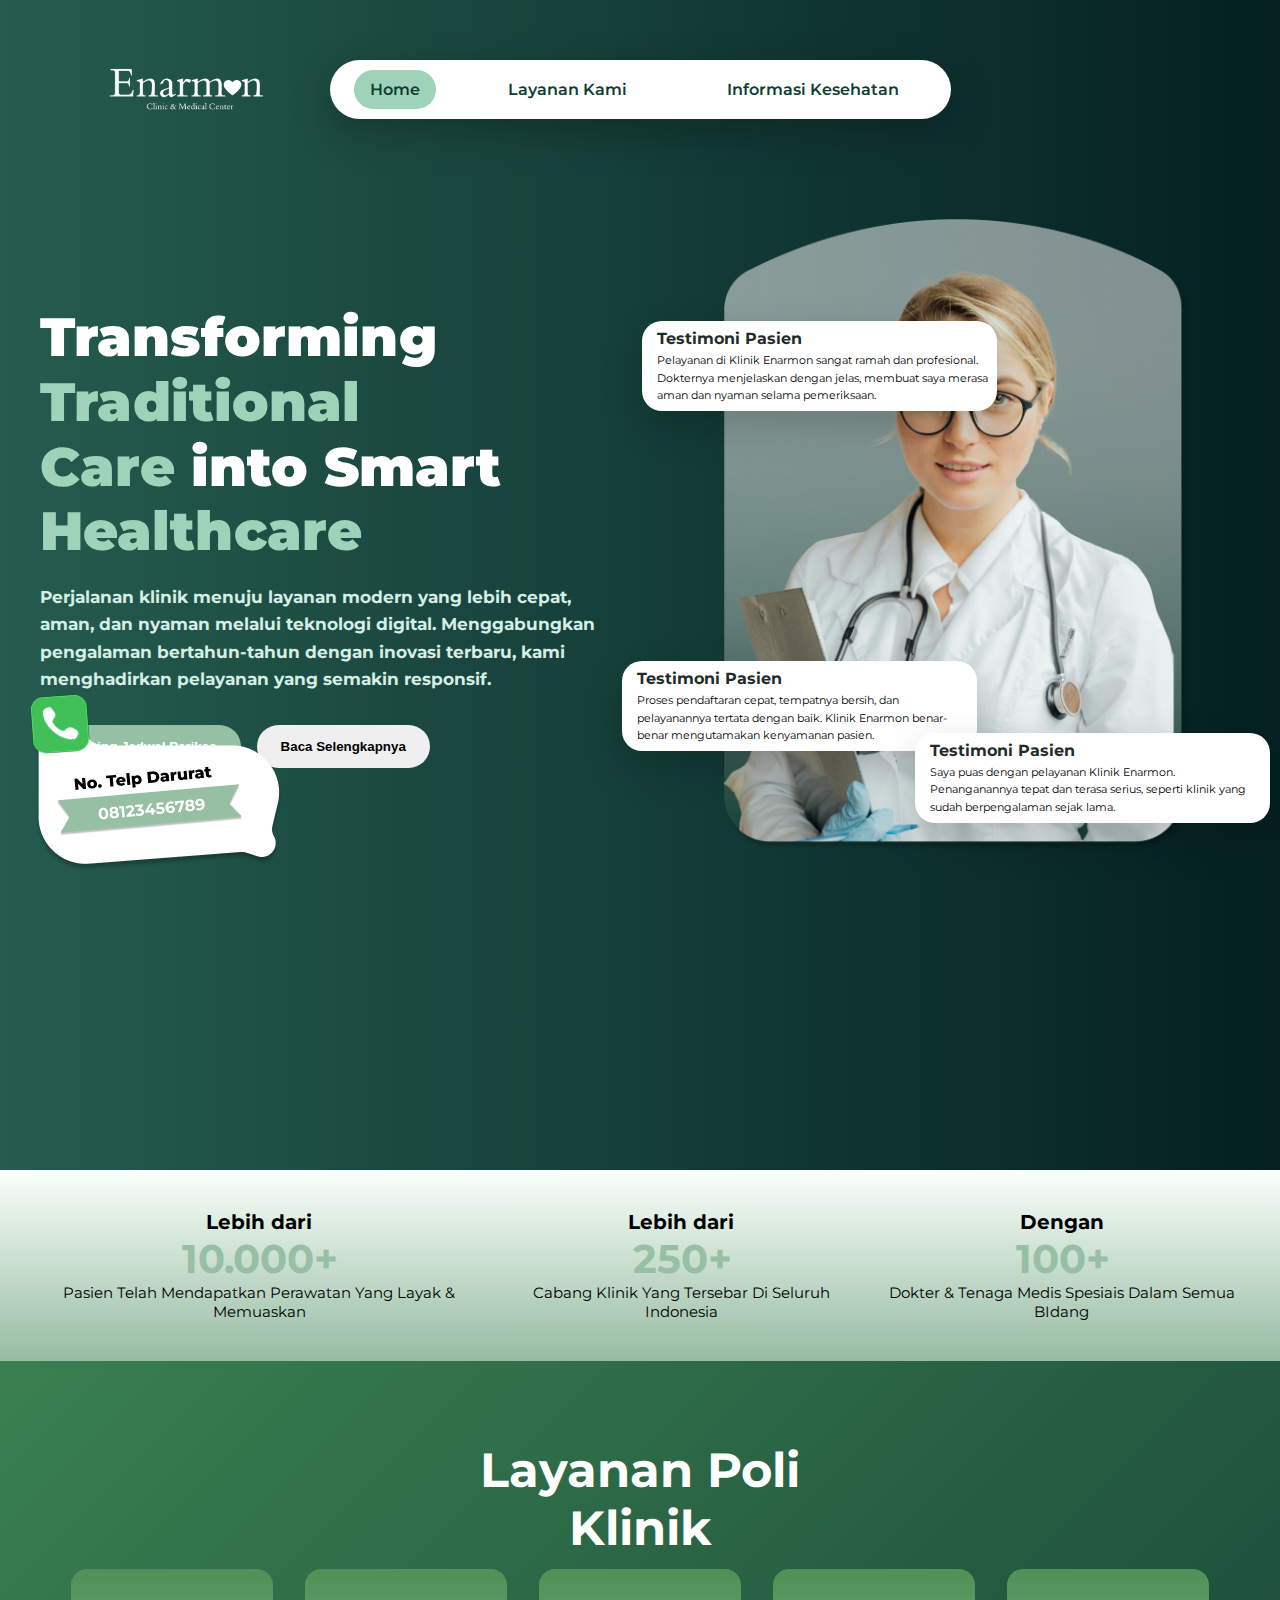
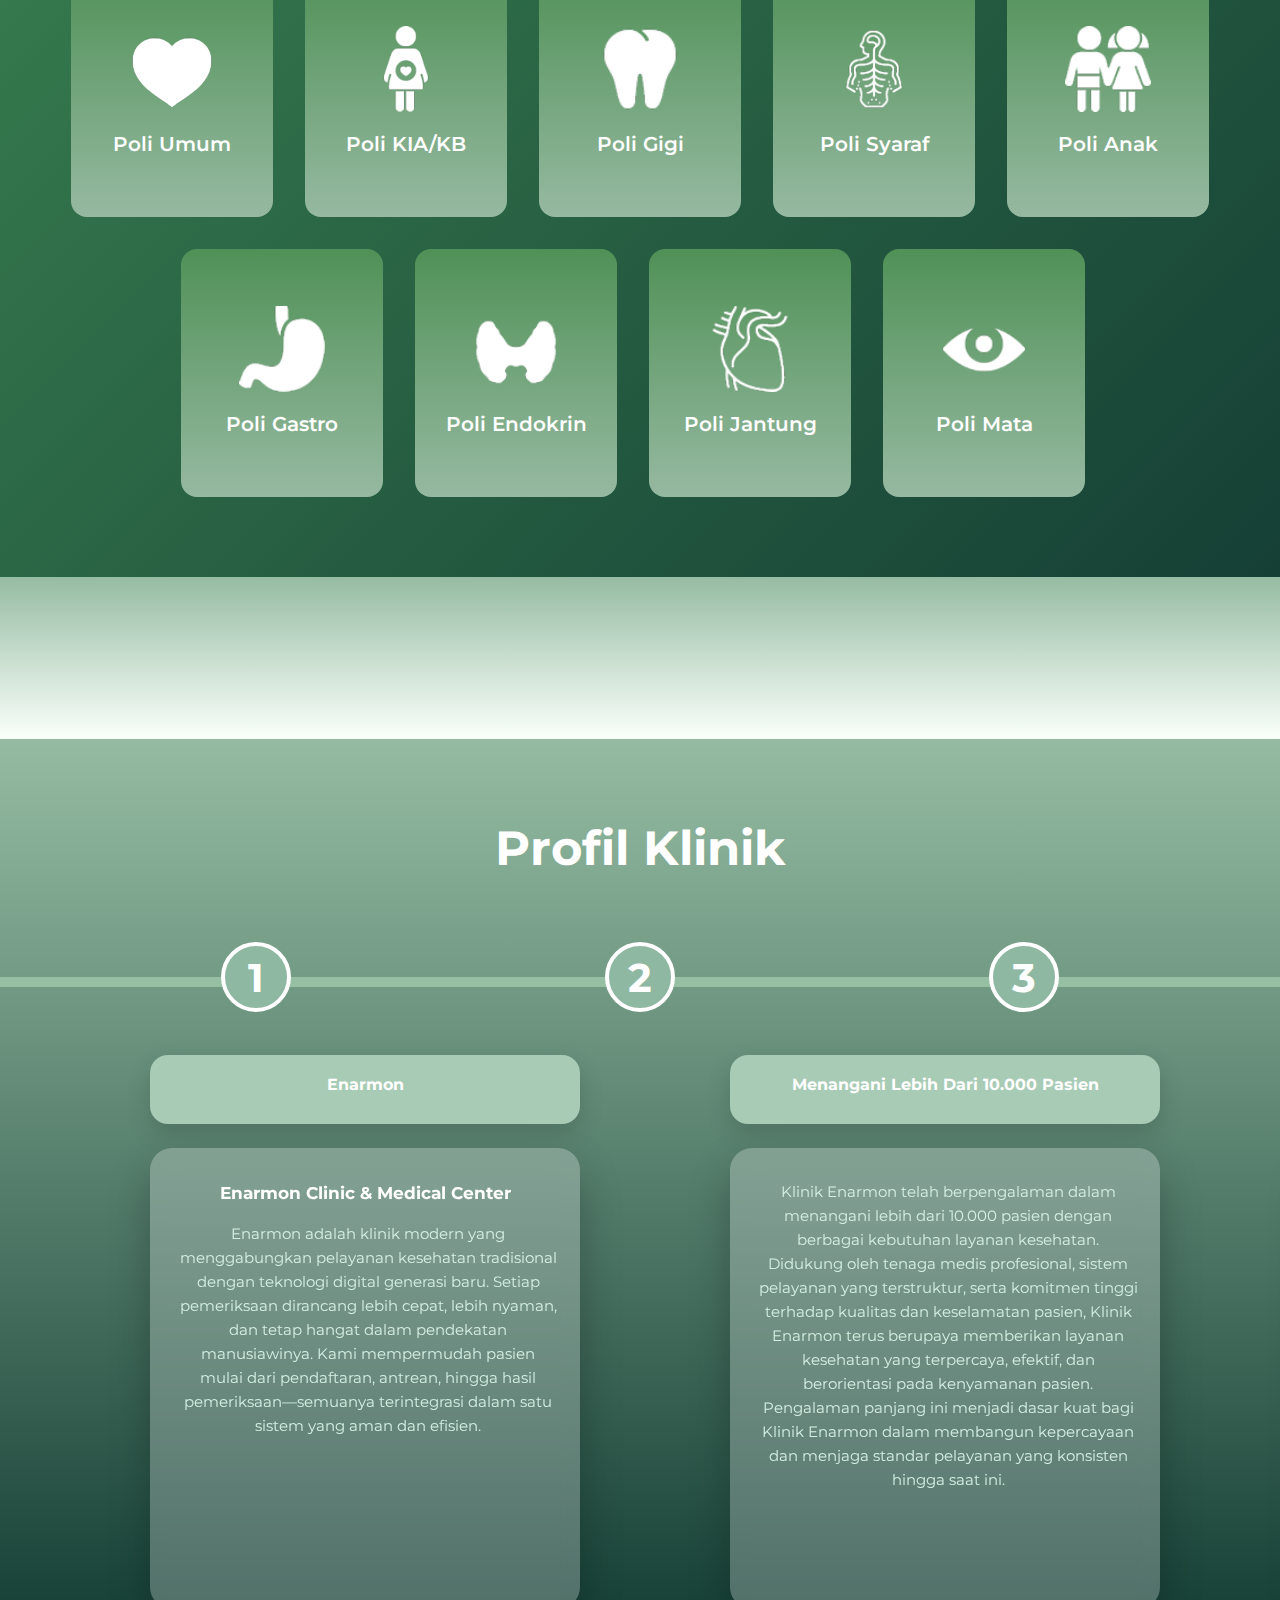
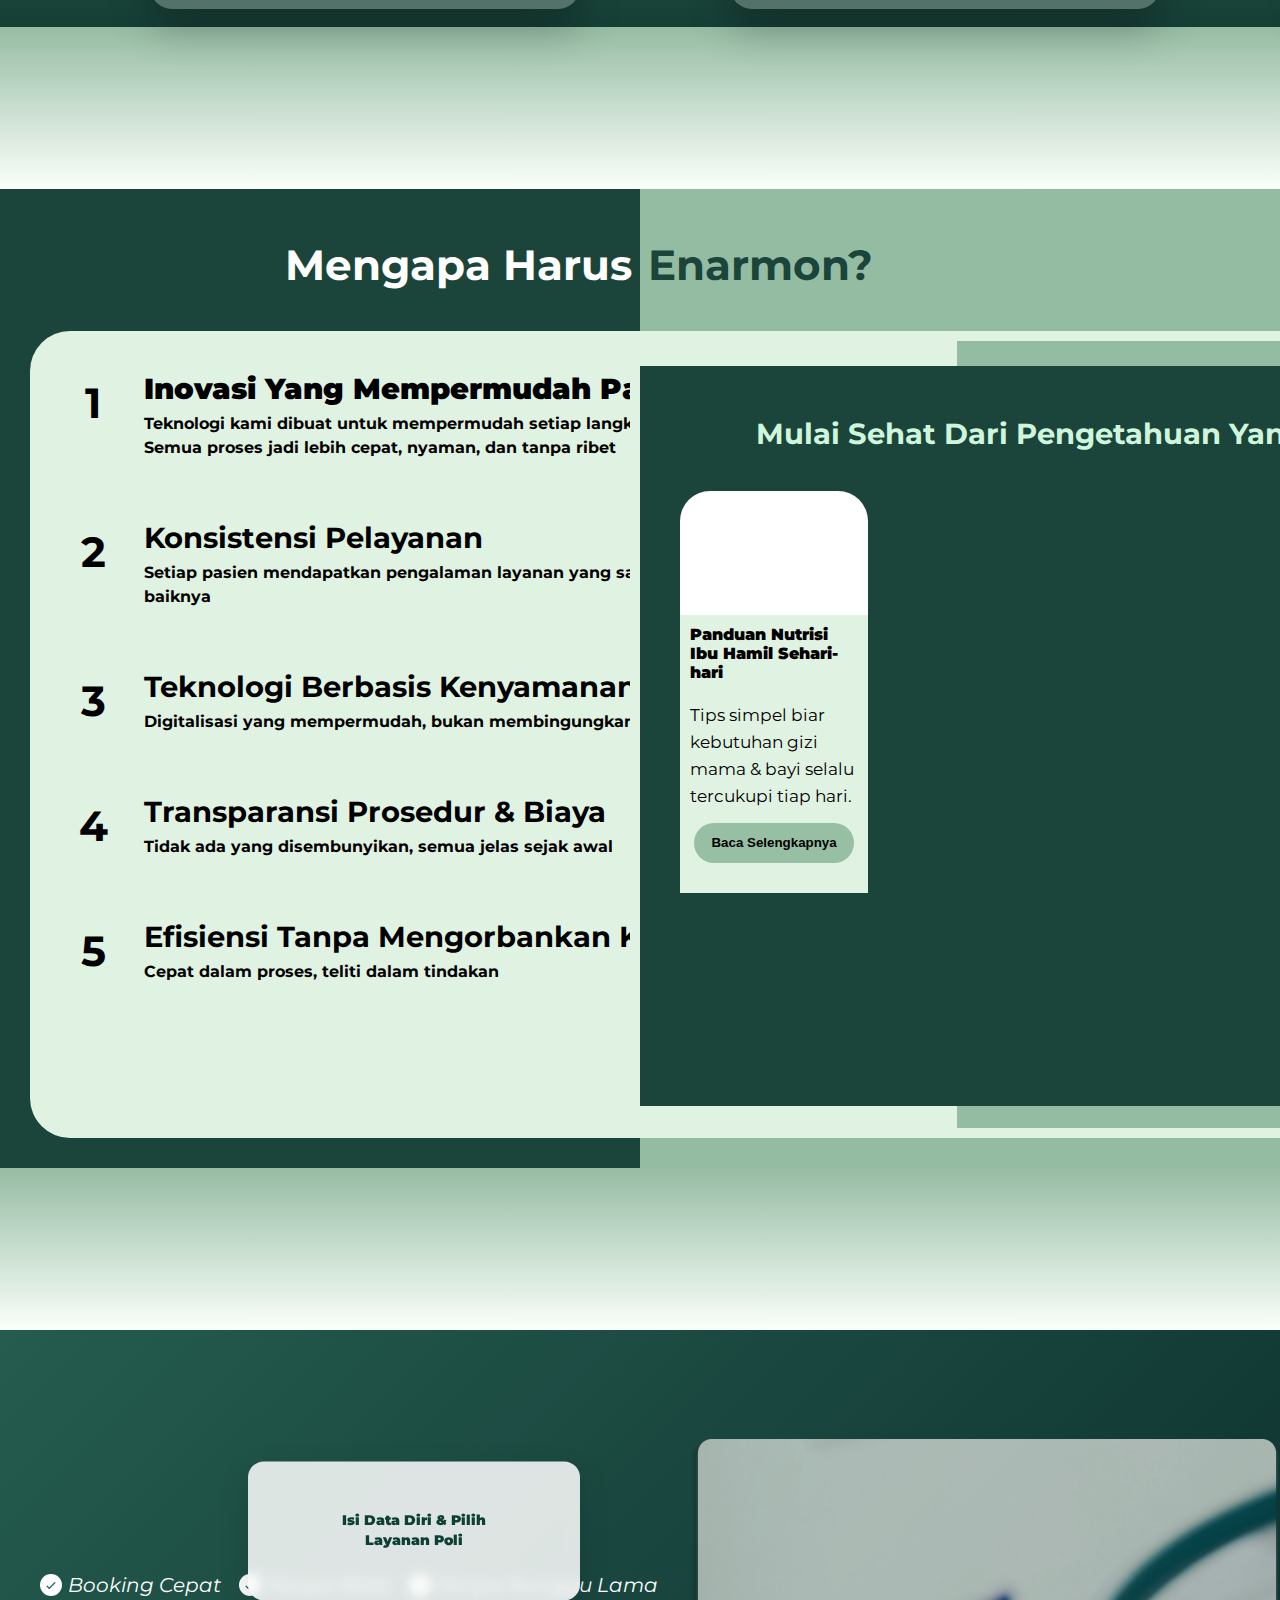
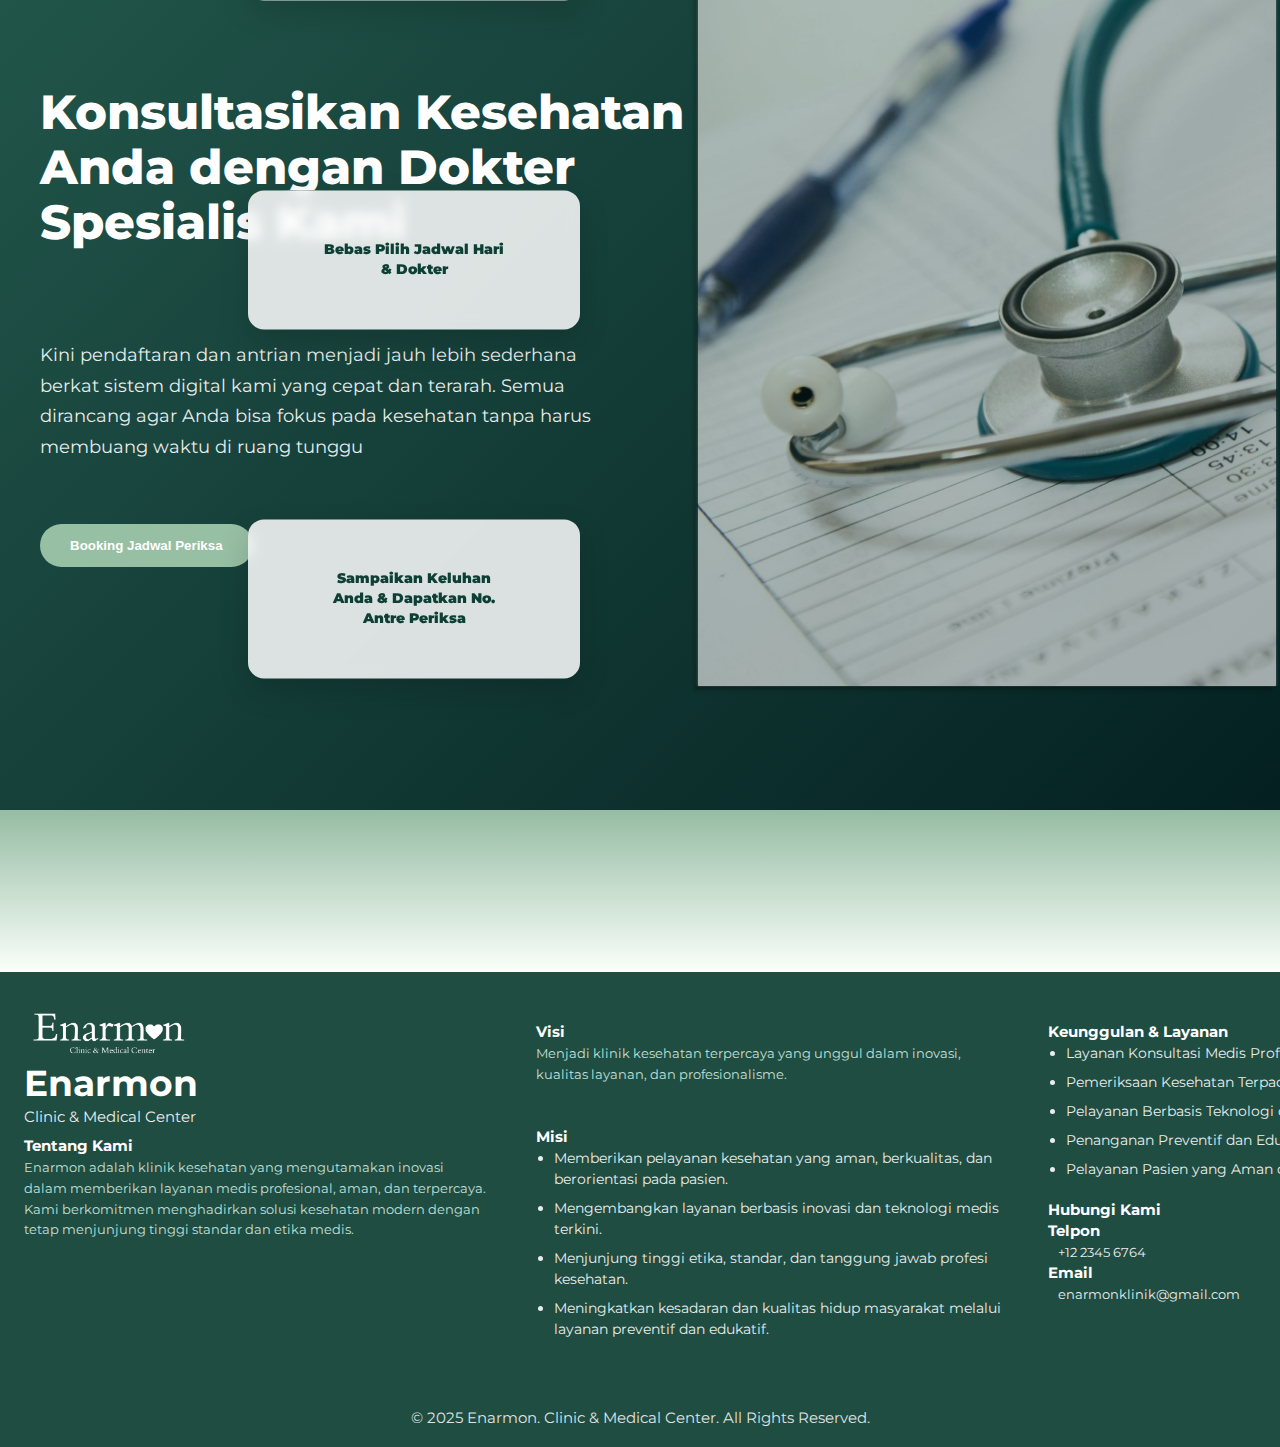
<file: index.html>
<!DOCTYPE html>
<html lang="id">

<head>
  <meta charset="UTF-8" />
  <meta name="viewport" content="width=device-width, initial-scale=1.0" />
  <link rel="shortcut icon" href="./image/logo/logo.png" type="image/x-icon">
  <title>Enarmon Healthcare</title>
  <link rel="stylesheet" href="style.css">
  <link rel="stylesheet" href="style.hp.css">

  <link rel="preconnect" href="https://fonts.googleapis.com">
  <link rel="preconnect" href="https://fonts.gstatic.com" crossorigin>

  <link
    href="https://fonts.googleapis.com/css2?family=Montserrat:ital,wght@0,300;0,400;0,500;0,600;0,700;0,800;1,400&display=swap"
    rel="stylesheet">
</head>

<body>
  <div class="destop">
    <div class="container-hero">
      <header class="navbar">
        <div class="logo">
          <img src="./image/logo/Hygia.png" alt="Enarmon" />
        </div>

        <nav class="nav-pill">
          <a class="active" href="/">Home</a>
          <a href="#layanan">Layanan Kami</a>
          <a href="#info-kesehatan">Informasi Kesehatan</a>
        </nav>

        <div class="nav-cta"></div>
      </header>

      <section class="container">
        <div>
          <h1><b>Transforming <span>Traditional</span><br /><span>Care</span> into
              Smart<br /><span>Healthcare</span></b>
          </h1>
          <p><b>Perjalanan klinik menuju layanan modern yang lebih cepat,
              aman, dan nyaman melalui teknologi digital. Menggabungkan pengalaman bertahun-tahun dengan inovasi
              terbaru,
              kami menghadirkan pelayanan yang semakin responsif.</b>
          </p>
          <div class="buttons">
            <button class="btn-primary">
              <a href="/page/booking-jadwal/" class="btn-primary">
                Booking Jadwal Periksa
              </a>
            </button>
            <button class="btn-secondary"><a href="#profil">Baca Selengkapnya</a></button>
          </div>
        </div>

        <div class="doctor-card">
          <img src="./image/hero/gambardokter.png" alt="Doctor" />

          <div class="testimonial t1">
            <div class="testi-header">
              <!-- <span class="dot"></span> -->
              <b>Testimoni Pasien</b>
            </div>
            <p>Pelayanan di Klinik Enarmon sangat ramah dan profesional. Dokternya menjelaskan dengan jelas, membuat
              saya
              merasa aman dan nyaman selama pemeriksaan.</p>
          </div>

          <div class="testimonial t2">
            <div class="testi-header">
              <!-- <span class="dot"></span> -->
              <b>Testimoni Pasien</b>
            </div>
            <p>Proses pendaftaran cepat, tempatnya bersih, dan pelayanannya tertata dengan baik. Klinik Enarmon
              benar-benar
              mengutamakan kenyamanan pasien.</p>
          </div>

          <div class="testimonial t3">
            <div class="testi-header">
              <!-- <span class="dot"></span> -->
              <b>Testimoni Pasien</b>
            </div>
            <p>Saya puas dengan pelayanan Klinik Enarmon. Penanganannya tepat dan terasa serius, seperti klinik yang
              sudah
              berpengalaman sejak lama.</p>
          </div>
        </div>
      </section>

      <div class="emergency">
        <a href="https://wa.me/6281234567890" target="_blank" class="emergency">
          <img src="./image/asset/Group 59.png" alt="">
        </a>
      </div>
    </div>

    <section class="stats">
      <div class="stat"><b>Lebih dari</b><br><strong>10.000+</strong>
        <span>Pasien Telah Mendapatkan
          Perawatan Yang Layak &
          Memuaskan
        </span>
      </div>
      <div class="stat"><b>Lebih dari</b><br><strong>250+</strong><span>Cabang Klinik Yang Tersebar
          Di Seluruh Indonesia</span></div>
      <div class="stat"><b>Dengan</b><br><strong>100+</strong><span>Dokter & Tenaga Medis
          Spesiais Dalam Semua BIdang </span></div>
    </section>

    <section class="services" id="layanan">
      <h2>Layanan Poli<br><span>Klinik</span></h2>
      <div class="service-wrapper">
        <div class="service-grid">
          <div class="service-card">
            <img src="./image/icon/poli/poli umum.png">
            <p>Poli Umum</p>
          </div>
          <div class="service-card">
            <img src="./image/icon/poli/poli kb.png">
            <p>Poli KIA/KB</p>
          </div>
          <div class="service-card">
            <img src="./image/icon/poli/poli gigi.png">
            <p>Poli Gigi</p>
          </div>
          <div class="service-card">
            <img src="./image/icon/poli/poli syaraf.png">
            <p>Poli Syaraf</p>
          </div>
          <div class="service-card">
            <img src="./image/icon/poli/poli anak.png">
            <p>Poli Anak</p>
          </div>
        </div>
      </div>

      <div class="colum2">
        <div class="service-wrapper">
          <div class="service-grid">
            <div class="service-card">
              <img src="./image/icon/poli/poligastro.png">
              <p>Poli Gastro</p>
            </div>
            <div class="service-card">
              <img src="./image/icon/poli/poli endokrin.png">
              <p>Poli Endokrin</p>
            </div>
            <div class="service-card">
              <img src="./image/icon/poli/poli jantung.png">
              <p>Poli Jantung</p>
            </div>
            <div class="service-card">
              <img src="./image/icon/poli/poli mata.png">
              <p>Poli Mata</p>
            </div>
          </div>
        </div>
      </div>
    </section>

    <section class="gappp"></section>

    <section class="profile" id="profil">
      <h2>Profil Klinik</h2>

      <div class="step-container">
        <div class="step-line"></div>

        <div class="step step-1">1</div>
        <div class="step step-2">2</div>
        <div class="step step-3">3</div>
      </div>

      <div class="info-section">
        <div class="info-grid">

          <!-- Card 1 -->
          <div class="info-item">
            <div class="info-badge">
              <h2>Enarmon</h2>
            </div>

            <div class="info-card">
              <h3>Enarmon Clinic & Medical Center</h3>
              <p>
                Enarmon adalah klinik modern yang menggabungkan pelayanan kesehatan tradisional dengan teknologi digital
                generasi baru. Setiap pemeriksaan dirancang lebih cepat, lebih nyaman, dan tetap hangat dalam pendekatan
                manusiawinya. Kami mempermudah pasien mulai dari pendaftaran, antrean, hingga hasil pemeriksaan—semuanya
                terintegrasi dalam satu sistem yang aman dan efisien.
              </p>
            </div>
          </div>

          <!-- Card 2 -->
          <div class="info-item">
            <div class="info-badge">
              <h2>Menangani Lebih Dari 10.000 Pasien</h2>
            </div>

            <div class="info-card">
              <p>
                Klinik Enarmon telah berpengalaman dalam menangani lebih dari 10.000 pasien dengan berbagai kebutuhan
                layanan kesehatan. Didukung oleh tenaga medis profesional, sistem pelayanan yang terstruktur, serta
                komitmen tinggi terhadap kualitas dan keselamatan pasien, Klinik Enarmon terus berupaya memberikan
                layanan
                kesehatan yang terpercaya, efektif, dan berorientasi pada kenyamanan pasien. Pengalaman panjang ini
                menjadi dasar kuat bagi Klinik Enarmon dalam membangun kepercayaan dan menjaga standar pelayanan yang
                konsisten hingga saat ini.
              </p>
            </div>
          </div>

          <!-- Card 3 -->
          <div class="info-item">
            <div class="info-badge">
              <h2>Tenaga Medis Spesialis & Teknologi Lengkap</h2>
            </div>

            <div class="info-card">
              <p>
                Klinik Enarmon didukung oleh tenaga medis spesialis yang kompeten dan berpengalaman di bidangnya
                masing-masing, serta dilengkapi dengan teknologi medis yang lengkap dan modern. Kombinasi keahlian
                profesional dan pemanfaatan teknologi terkini memungkinkan Klinik Enarmon memberikan pelayanan yang
                akurat, efisien, dan sesuai dengan standar medis yang berlaku, demi memastikan kualitas perawatan
                terbaik
                bagi setiap pasien.
              </p>
            </div>
          </div>

        </div>
      </div>
    </section>

    <section class="gappp"></section>

    <section id="info-kesehatan">
      <div class="why-header">
        <div class="why-header-left">
          <h2>Mengapa Harus</h2>

          <div class="why-card-left">
            <div class="wrapper-left">
              <div class="item-left">
                <div class="left">
                  <h2>1</h2>
                </div>
                <div class="content-left">
                  <h3><b>Inovasi Yang Mempermudah Pasien</b></h3>
                  <p>
                    <b> Teknologi kami dibuat untuk mempermudah setiap langkah pasien.
                      Semua proses jadi lebih cepat, nyaman, dan tanpa ribet</b>
                  </p>
                </div>
              </div>

              <div class="item-left">
                <div class="left">
                  <h2>2</h2>
                </div>
                <div class="content-left">
                  <h3>Konsistensi Pelayanan</h3>
                  <p><b>Setiap pasien mendapatkan pengalaman layanan yang sama baiknya</b></p>
                </div>
              </div>

              <div class="item-left">
                <div class="left">
                  <h2>3</h2>
                </div>
                <div class="content-left">
                  <h3>Teknologi Berbasis Kenyamanan</h3>
                  <p><b>Digitalisasi yang mempermudah, bukan membingungkan</b></p>
                </div>
              </div>

              <div class="item-left">
                <div class="left">
                  <h2>4</h2>
                </div>
                <div class="content-left">
                  <h3>Transparansi Prosedur & Biaya</h3>
                  <p><b>Tidak ada yang disembunyikan, semua jelas sejak awal</b></p>
                </div>
              </div>

              <div class="item-left">
                <div class="left">
                  <h2>5</h2>
                </div>
                <div class="content-left">
                  <h3>Efisiensi Tanpa Mengorbankan Kualitas</h3>
                  <p><b>Cepat dalam proses, teliti dalam tindakan</b></p>
                </div>
              </div>
            </div>

          </div>
        </div>
        <div class="why-header-right">
          <h2>Enarmon?</h2>

          <div class="why-card-right">
            <div class="why-card-clide">
              <h2>Mulai Sehat Dari Pengetahuan Yang Tepat</h2>

              <div class="card-clide">
                <div class="card-atas"></div>
                <div class="card-bawah">
                  <h4><b>Panduan Nutrisi Ibu Hamil Sehari-hari</b></h4>
                  <p>Tips simpel biar kebutuhan gizi mama & bayi selalu tercukupi tiap hari.</p>

                  <div class="card-bawah-tombol">
                    <button class="btn"><b>Baca Selengkapnya</b></>
                  </div>
                </div>
              </div>
            </div>
          </div>
        </div>
    </section>

    <section class="gappp"></section>

    <section class="cta">

      <div class="text-cta">
        <div class="text-1">
          <span class="item">
            <span class="check">
              <svg viewBox="0 0 24 24">
                <path d="M9 16.2l-3.5-3.5L4 14.2l5 5 11-11-1.5-1.5z" />
              </svg>
            </span>
            Booking Cepat
          </span>

          <span class="item">
            <span class="check">
              <svg viewBox="0 0 24 24">
                <path d="M9 16.2l-3.5-3.5L4 14.2l5 5 11-11-1.5-1.5z" />
              </svg>
            </span>
            Tanpa Ribet
          </span>

          <span class="item">
            <span class="check">
              <svg viewBox="0 0 24 24">
                <path d="M9 16.2l-3.5-3.5L4 14.2l5 5 11-11-1.5-1.5z" />
              </svg>
            </span>
            Tanpa Nunggu Lama
          </span>
        </div>
        <div class="text-2">
          Konsultasikan Kesehatan<br>
          Anda dengan Dokter<br>
          Spesialis Kami
        </div>
        <div class="text-3">
          Kini pendaftaran dan antrian menjadi jauh lebih sederhana
          berkat sistem digital kami yang cepat dan terarah.
          Semua dirancang agar Anda bisa fokus pada kesehatan
          tanpa harus membuang waktu di ruang tunggu
        </div>
        <button class="cta-btn">
          <a href="/page/booking-jadwal/">
            Booking Jadwal Periksa
          </a>
        </button>
      </div>

      <div class="image">
        <img src="./image/asset/Mask group.png" alt="Doctor">
      </div>

      <div class="step-cards">
        <div class="step-card">
          <b>Isi Data Diri & Pilih<br>Layanan Poli</b>
        </div>

        <div class="step-card">
          <b>Bebas Pilih Jadwal Hari<br>& Dokter</b>
        </div>

        <div class="step-card">
          <b>Sampaikan Keluhan<br>Anda & Dapatkan No.<br>Antre Periksa</b>
        </div>
      </div>

    </section>

    <section class="gappp"></section>
  </div>

  <div class="hp">
    <div class="container-hero">
      <header class="navbar-hp">
        <div class="logo-hp">
          <img src="./image/logo/Hygia.png" alt="Enarmon" />
        </div>

        <button class="menu-btn-hp" onclick="openMenu()">☰</button>
      </header>

      <div class="mobile-menu" id="mobileMenu">
        <div class="menu-header">
          <span>Menu</span>
          <button onclick="closeMenu()">✕</button>
        </div>

        <a href="/">Home</a>
        <a href="#layanan-hp">Layanan Kami</a>
        <a href="#info-kesehatan-hp">Informasi Kesehatan</a>
      </div>

      <div class="menu-overlay" id="menuOverlay" onclick="closeMenu()"></div>


      <section class="container-hp">
        <div>
          <h1><b>Transforming <span>Traditional</span><br /><span>Care</span> into
              Smart<br /><span>Healthcare</span></b>
          </h1>
          <p><b>Perjalanan klinik menuju layanan modern yang lebih cepat,
              aman, dan nyaman melalui teknologi digital. Menggabungkan pengalaman bertahun-tahun dengan inovasi
              terbaru,
              kami menghadirkan pelayanan yang semakin responsif.</b>
          </p>
        </div>

        <div class="doctor-card">
          <img src="./image/hero/gambardokter.png" alt="Doctor" />
          <div class="testimonial t1">
            <div class="testi-header">
              <!-- <span class="dot"></span> -->
              <b>Testimoni Pasien</b>
            </div>
            <p>Pelayanan di Klinik Enarmon sangat ramah dan profesional. Dokternya menjelaskan dengan jelas, membuat
              saya
              merasa aman dan nyaman selama pemeriksaan.</p>
          </div>

          <div class="testimonial t2">
            <div class="testi-header">
              <!-- <span class="dot"></span> -->
              <b>Testimoni Pasien</b>
            </div>
            <p>Proses pendaftaran cepat, tempatnya bersih, dan pelayanannya tertata dengan baik. Klinik Enarmon
              benar-benar
              mengutamakan kenyamanan pasien.</p>
          </div>

        </div>
        <div class="buttons">
          <button class="btn-primary">
            <a href="/page/booking-jadwal/" class="btn-primary">
              Booking Jadwal Periksa
            </a>
          </button>
          <button class="btn-secondary"><a href="#profil-hp">Baca Selengkapnya</a></button>
        </div>
      </section>

      <!-- <div class="emergency">
        <a href="https://wa.me/6281234567890" target="_blank" class="emergency">
          <img src="./image/asset/Group 59.png" alt="">
        </a>
      </div> -->
    </div>

    <section class="stats">
      <div class="stat"><b>Lebih dari</b><br><strong>10.000+</strong>
        <span>Pasien Telah Mendapatkan
          Perawatan Yang Layak &
          Memuaskan
        </span>
      </div>
      <div class="stat"><b>Lebih dari</b><br><strong>250+</strong><span>Cabang Klinik Yang Tersebar
          Di Seluruh Indonesia</span></div>
      <div class="stat"><b>Dengan</b><br><strong>100+</strong><span>Dokter & Tenaga Medis
          Spesiais Dalam Semua BIdang </span></div>
    </section>

    <section class="services" id="layanan-hp">
      <h2>Layanan Poli<br><span>Klinik</span></h2>
      <div class="service-wrapper">
        <div class="service-grid">
          <div class="service-card">
            <img src="./image/icon/poli/poli umum.png">
            <p>Poli Umum</p>
          </div>
          <div class="service-card">
            <img src="./image/icon/poli/poli kb.png">
            <p>Poli KIA/KB</p>
          </div>
          <div class="service-card">
            <img src="./image/icon/poli/poli gigi.png">
            <p>Poli Gigi</p>
          </div>
          <div class="service-card">
            <img src="./image/icon/poli/poli syaraf.png">
            <p>Poli Syaraf</p>
          </div>
          <div class="service-card">
            <img src="./image/icon/poli/poli anak.png">
            <p>Poli Anak</p>
          </div>
          <div class="service-card">
            <img src="./image/icon/poli/poligastro.png">
            <p>Poli Gastro</p>
          </div>
          <div class="service-card">
            <img src="./image/icon/poli/poli endokrin.png">
            <p>Poli Endokrin</p>
          </div>
          <div class="service-card">
            <img src="./image/icon/poli/poli jantung.png">
            <p>Poli Jantung</p>
          </div>
          <div class="service-card">
            <img src="./image/icon/poli/poli mata.png">
            <p>Poli Mata</p>
          </div>
        </div>
      </div>
    </section>

    <section class="gappp"></section>

    <section class="profile" id="profil-hp">
      <h2>Profil Klinik</h2>

      <div class="info-section">
        <div class="info-grid">
          <div class="step step-1">1</div>

          <!-- Card 1 -->
          <div class="info-item">
            <div class="info-badge">
              <h2>Enarmon</h2>
            </div>

            <div class="info-card">
              <h3>Enarmon Clinic & Medical Center</h3>
              <p>
                Enarmon adalah klinik modern yang menggabungkan pelayanan kesehatan tradisional dengan teknologi digital
                generasi baru. Setiap pemeriksaan dirancang lebih cepat, lebih nyaman, dan tetap hangat dalam pendekatan
                manusiawinya. Kami mempermudah pasien mulai dari pendaftaran, antrean, hingga hasil pemeriksaan—semuanya
                terintegrasi dalam satu sistem yang aman dan efisien.
              </p>
            </div>
          </div>

          <!-- Card 2 -->
          <div class="step step-2">2</div>

          <div class="info-item">
            <div class="info-badge">
              <h2>Menangani Lebih Dari 10.000 Pasien</h2>
            </div>

            <div class="info-card">
              <p>
                Klinik Enarmon telah berpengalaman dalam menangani lebih dari 10.000 pasien dengan berbagai kebutuhan
                layanan kesehatan. Didukung oleh tenaga medis profesional, sistem pelayanan yang terstruktur, serta
                komitmen tinggi terhadap kualitas dan keselamatan pasien, Klinik Enarmon terus berupaya memberikan
                layanan
                kesehatan yang terpercaya, efektif, dan berorientasi pada kenyamanan pasien. Pengalaman panjang ini
                menjadi dasar kuat bagi Klinik Enarmon dalam membangun kepercayaan dan menjaga standar pelayanan yang
                konsisten hingga saat ini.
              </p>
            </div>
          </div>

          <div class="step step-3">3</div>
          <!-- Card 3 -->
          <div class="info-item">
            <div class="info-badge">
              <h2>Tenaga Medis Spesialis & Teknologi Lengkap</h2>
            </div>

            <div class="info-card">
              <p>
                Klinik Enarmon didukung oleh tenaga medis spesialis yang kompeten dan berpengalaman di bidangnya
                masing-masing, serta dilengkapi dengan teknologi medis yang lengkap dan modern. Kombinasi keahlian
                profesional dan pemanfaatan teknologi terkini memungkinkan Klinik Enarmon memberikan pelayanan yang
                akurat, efisien, dan sesuai dengan standar medis yang berlaku, demi memastikan kualitas perawatan
                terbaik
                bagi setiap pasien.
              </p>
            </div>
          </div>

        </div>
      </div>
    </section>

    <section class="gappp"></section>

    <section id="info-kesehatan-hp">
      <div class="why-header">
        <div class="why-header-left">
          <h2>Mengapa Harus <span>Enarmon?</span></h2>

          <div class="why-card-left">
            <div class="wrapper-left">
              <div class="item-left">
                <div class="left">
                  <h2>1</h2>
                </div>
                <div class="content-left">
                  <h3>Inovasi Yang Mempermudah Pasien</h3>
                  <p>
                    <b> Teknologi kami dibuat untuk mempermudah setiap langkah pasien.
                      Semua proses jadi lebih cepat, nyaman, dan tanpa ribet</b>
                  </p>
                </div>
              </div>

              <div class="item-left">
                <div class="left">
                  <h2>2</h2>
                </div>
                <div class="content-left">
                  <h3>Konsistensi Pelayanan</h3>
                  <p><b>Setiap pasien mendapatkan pengalaman layanan yang sama baiknya</b></p>
                </div>
              </div>

              <div class="item-left">
                <div class="left">
                  <h2>3</h2>
                </div>
                <div class="content-left">
                  <h3>Teknologi Berbasis Kenyamanan</h3>
                  <p><b>Digitalisasi yang mempermudah, bukan membingungkan</b></p>
                </div>
              </div>

              <div class="item-left">
                <div class="left">
                  <h2>4</h2>
                </div>
                <div class="content-left">
                  <h3>Transparansi Prosedur & Biaya</h3>
                  <p><b>Tidak ada yang disembunyikan, semua jelas sejak awal</b></p>
                </div>
              </div>

              <div class="item-left">
                <div class="left">
                  <h2>5</h2>
                </div>
                <div class="content-left">
                  <h3>Efisiensi Tanpa Mengorbankan Kualitas</h3>
                  <p><b>Cepat dalam proses, teliti dalam tindakan</b></p>
                </div>
              </div>
            </div>

          </div>
        </div>
        <div class="why-header-right">
          <div class="why-card-right">
            <div class="why-card-clide">
              <h2>Mulai Sehat Dari Pengetahuan Yang Tepat</h2>

              <div class="card-clide">
                <div class="card-atas"></div>
                <div class="card-bawah">
                  <h4><b>Panduan Nutrisi Ibu Hamil Sehari-hari</b></h4>
                  <p>Tips simpel biar kebutuhan gizi mama & bayi selalu tercukupi tiap hari.</p>

                  <div class="card-bawah-tombol">
                    <button class="btn"><b>Baca Selengkapnya</b></>
                  </div>
                </div>
              </div>
            </div>
          </div>
        </div>
    </section>

    <section class="gappp"></section>

    <section class="cta">
      <div class="image">
        <img src="./image/asset/Mask group.png" alt="Doctor">
      </div>
      <div class="step-cards">
        <div class="step-card">
          <b>Isi Data Diri & Pilih<br>Layanan Poli</b>
        </div>
        <div class="step-card">
          <b>Bebas Pilih Jadwal Hari<br>& Dokter</b>
        </div>
        <div class="step-card">
          <b>Sampaikan Keluhan<br>Anda & Dapatkan No.<br>Antre Periksa</b>
        </div>
      </div>
      <div class="text-cta">
        <div class="text-1">
          <span class="item">
            <span class="check">
              <svg viewBox="0 0 24 24">
                <path d="M9 16.2l-3.5-3.5L4 14.2l5 5 11-11-1.5-1.5z" />
              </svg>
            </span>
            Booking Cepat
          </span>

          <span class="item">
            <span class="check">
              <svg viewBox="0 0 24 24">
                <path d="M9 16.2l-3.5-3.5L4 14.2l5 5 11-11-1.5-1.5z" />
              </svg>
            </span>
            Tanpa Ribet
          </span>

          <span class="item">
            <span class="check">
              <svg viewBox="0 0 24 24">
                <path d="M9 16.2l-3.5-3.5L4 14.2l5 5 11-11-1.5-1.5z" />
              </svg>
            </span>
            Tanpa Nunggu Lama
          </span>
        </div>
        <div class="text-2">
          Konsultasikan Kesehatan<br>
          Anda dengan Dokter<br>
          Spesialis Kami
        </div>
        <div class="text-3">
          Kini pendaftaran dan antrian menjadi jauh lebih sederhana
          berkat sistem digital kami yang cepat dan terarah.
          Semua dirancang agar Anda bisa fokus pada kesehatan
          tanpa harus membuang waktu di ruang tunggu
        </div>
        <button class="cta-btn">
          <a href="/page/booking-jadwal/">
            Booking Jadwal Periksa
          </a>
        </button>
      </div>
    </section>

    <section class="gappp"></section>
  </div>

  <footer class="footer">
    <div class="footer-container">

      <div class="footer-col">
        <img src="../../image/logo/logo.png" alt="" srcset="">
        <h2 class="footer-logo">Enarmon</h2>
        <span class="footer-subtitle">Clinic & Medical Center</span>

        <h4>Tentang Kami</h4>
        <p>
          Enarmon adalah klinik kesehatan yang mengutamakan inovasi <br>
          dalam memberikan layanan medis profesional, aman, dan terpercaya. <br>
          Kami berkomitmen menghadirkan solusi kesehatan modern dengan <br>
          tetap menjunjung tinggi standar dan etika medis.
        </p>
      </div>

      <div class="footer-col">
        <h4>Visi</h4>
        <p>
          Menjadi klinik kesehatan terpercaya yang unggul dalam inovasi, <br>
          kualitas layanan, dan profesionalisme.
        </p>
        <h4>Misi</h4>
        <ul>
          <li>Memberikan pelayanan kesehatan yang aman, berkualitas, dan berorientasi pada pasien.</li>
          <li>Mengembangkan layanan berbasis inovasi dan teknologi medis terkini.</li>
          <li>Menjunjung tinggi etika, standar, dan tanggung jawab profesi kesehatan.</li>
          <li>Meningkatkan kesadaran dan kualitas hidup masyarakat melalui layanan preventif dan edukatif.
          </li>
        </ul>
      </div>
      <div class="footer-col">
        <h4>Keunggulan & Layanan</h4>
        <ul>
          <li>Layanan Konsultasi Medis Profesional</li>
          <li>Pemeriksaan Kesehatan Terpadu</li>
          <li>Pelayanan Berbasis Teknologi dan Inovasi</li>
          <li>Penanganan Preventif dan Edukatif</li>
          <li>Pelayanan Pasien yang Aman dan Terpercaya</li>
        </ul>
        <div class="hubungi-follow">
          <div class="hubungi">
            <h4>Hubungi Kami</h4>
            <h4>Telpon</h4>
            <a href="https://wa.me/6281234567890" target="_blank">+12 2345 6764</a>
            <h4>Email</h4>
            <a href="mailto:enarmonklinik@gmail.com">enarmonklinik@gmail.com</a>
          </div>
          <div class="follow">
            <h4>Follow Us</h4>
            <div class="footer-location">
              <a href="https://www.google.com/" target="_blank" class="map-link">
                <svg class="map-svg" viewBox="0 0 24 24">
                  <path
                    d="M12 2C8.13 2 5 5.13 5 9c0 5.25 7 13 7 13s7-7.75 7-13c0-3.87-3.13-7-7-7zm0 9.5c-1.38 0-2.5-1.12-2.5-2.5S10.62 6.5 12 6.5s2.5 1.12 2.5 2.5S13.38 11.5 12 11.5z" />
                </svg>
                Lihat Lokasi Klinik
              </a>
            </div>
          </div>
        </div>
      </div>
    </div>

    <div class="footer-bottom">
      © 2025 Enarmon. Clinic & Medical Center. All Rights Reserved.
    </div>
  </footer>
  <script src="./script.js"></script>
</body>

</html>
</file>
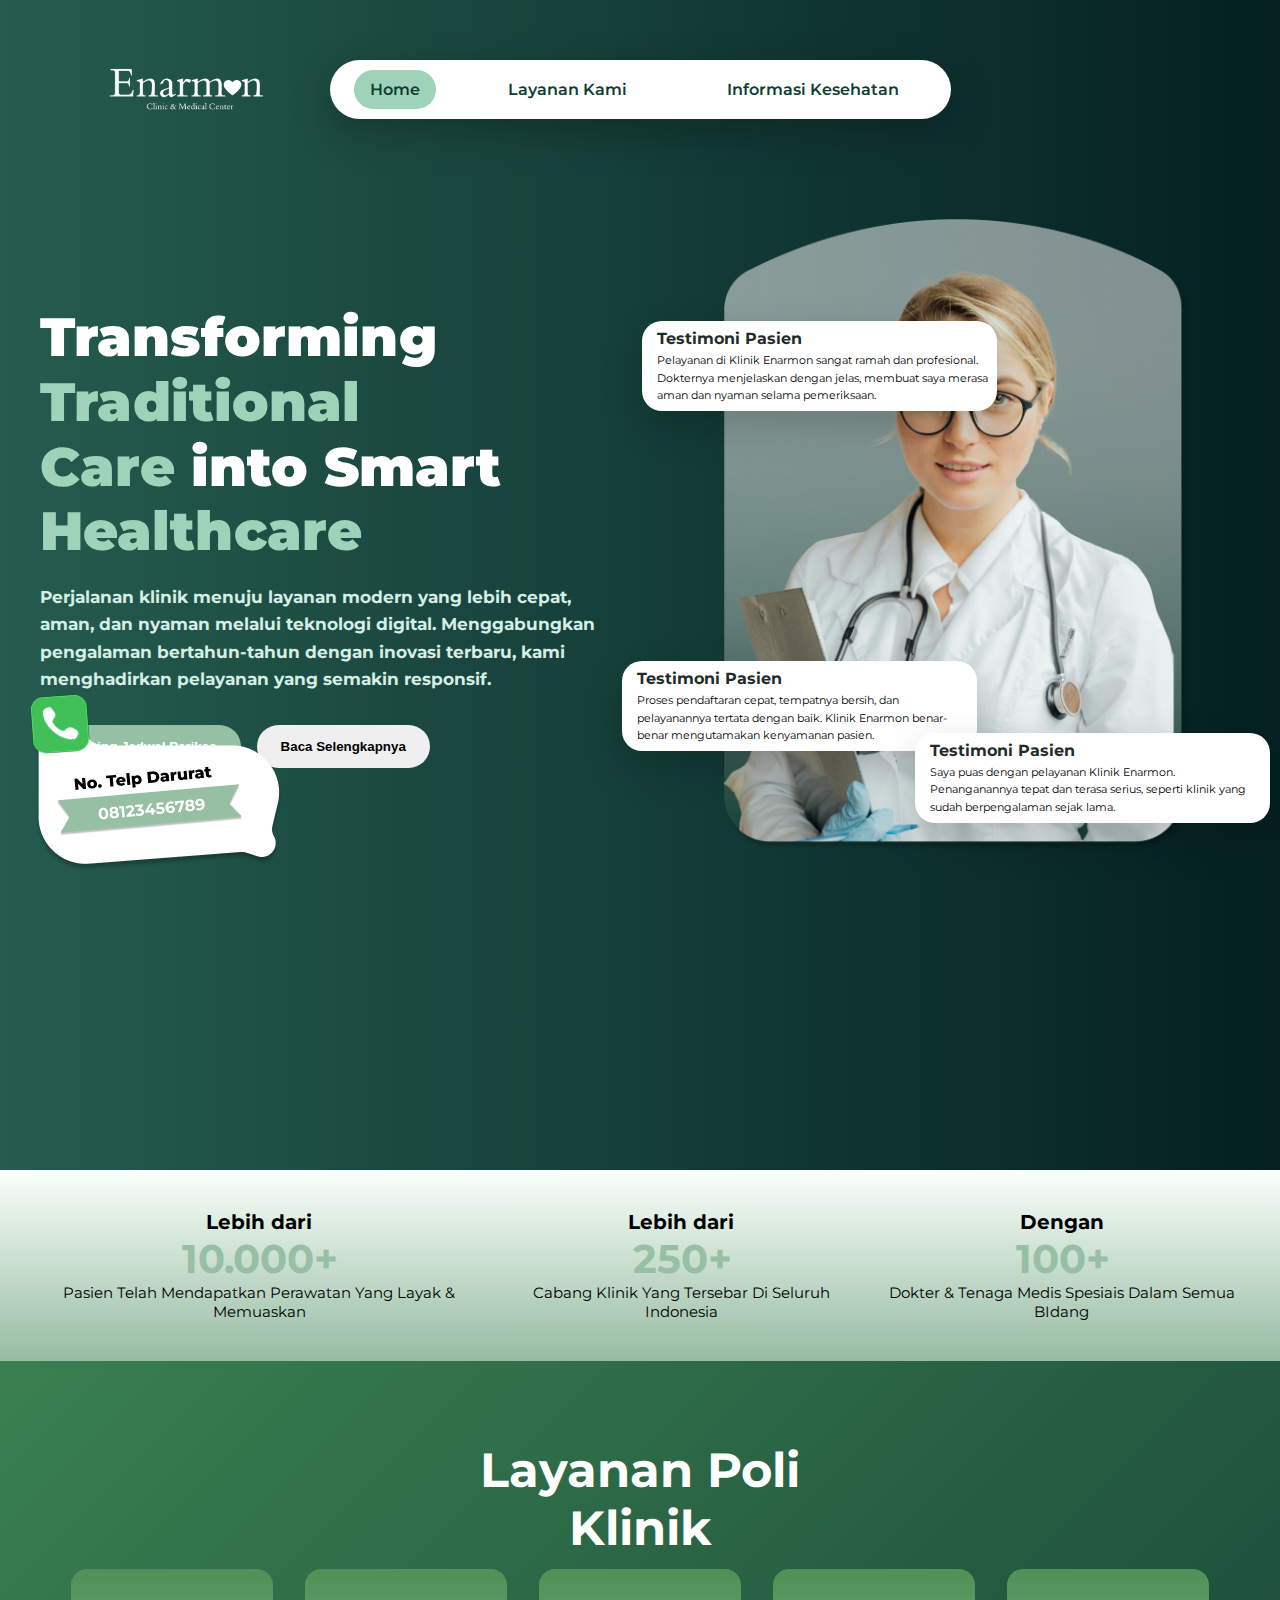
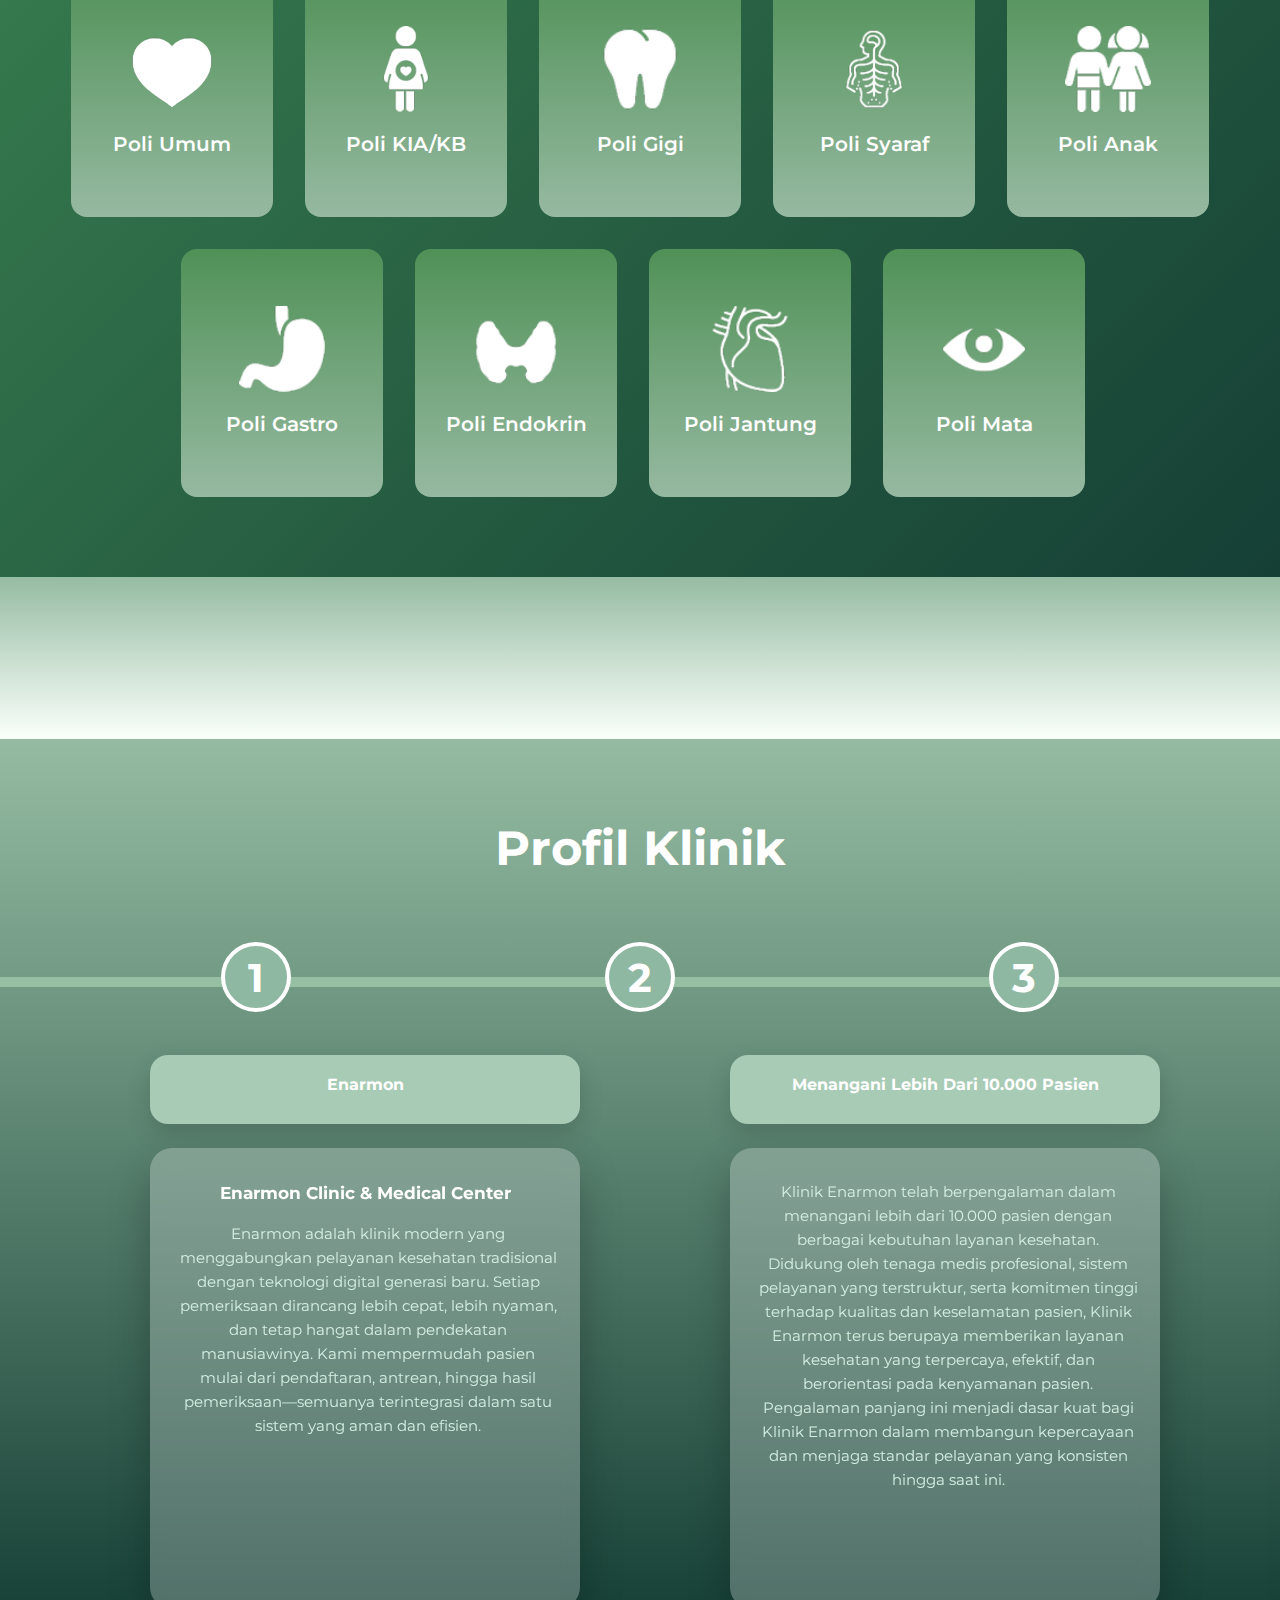
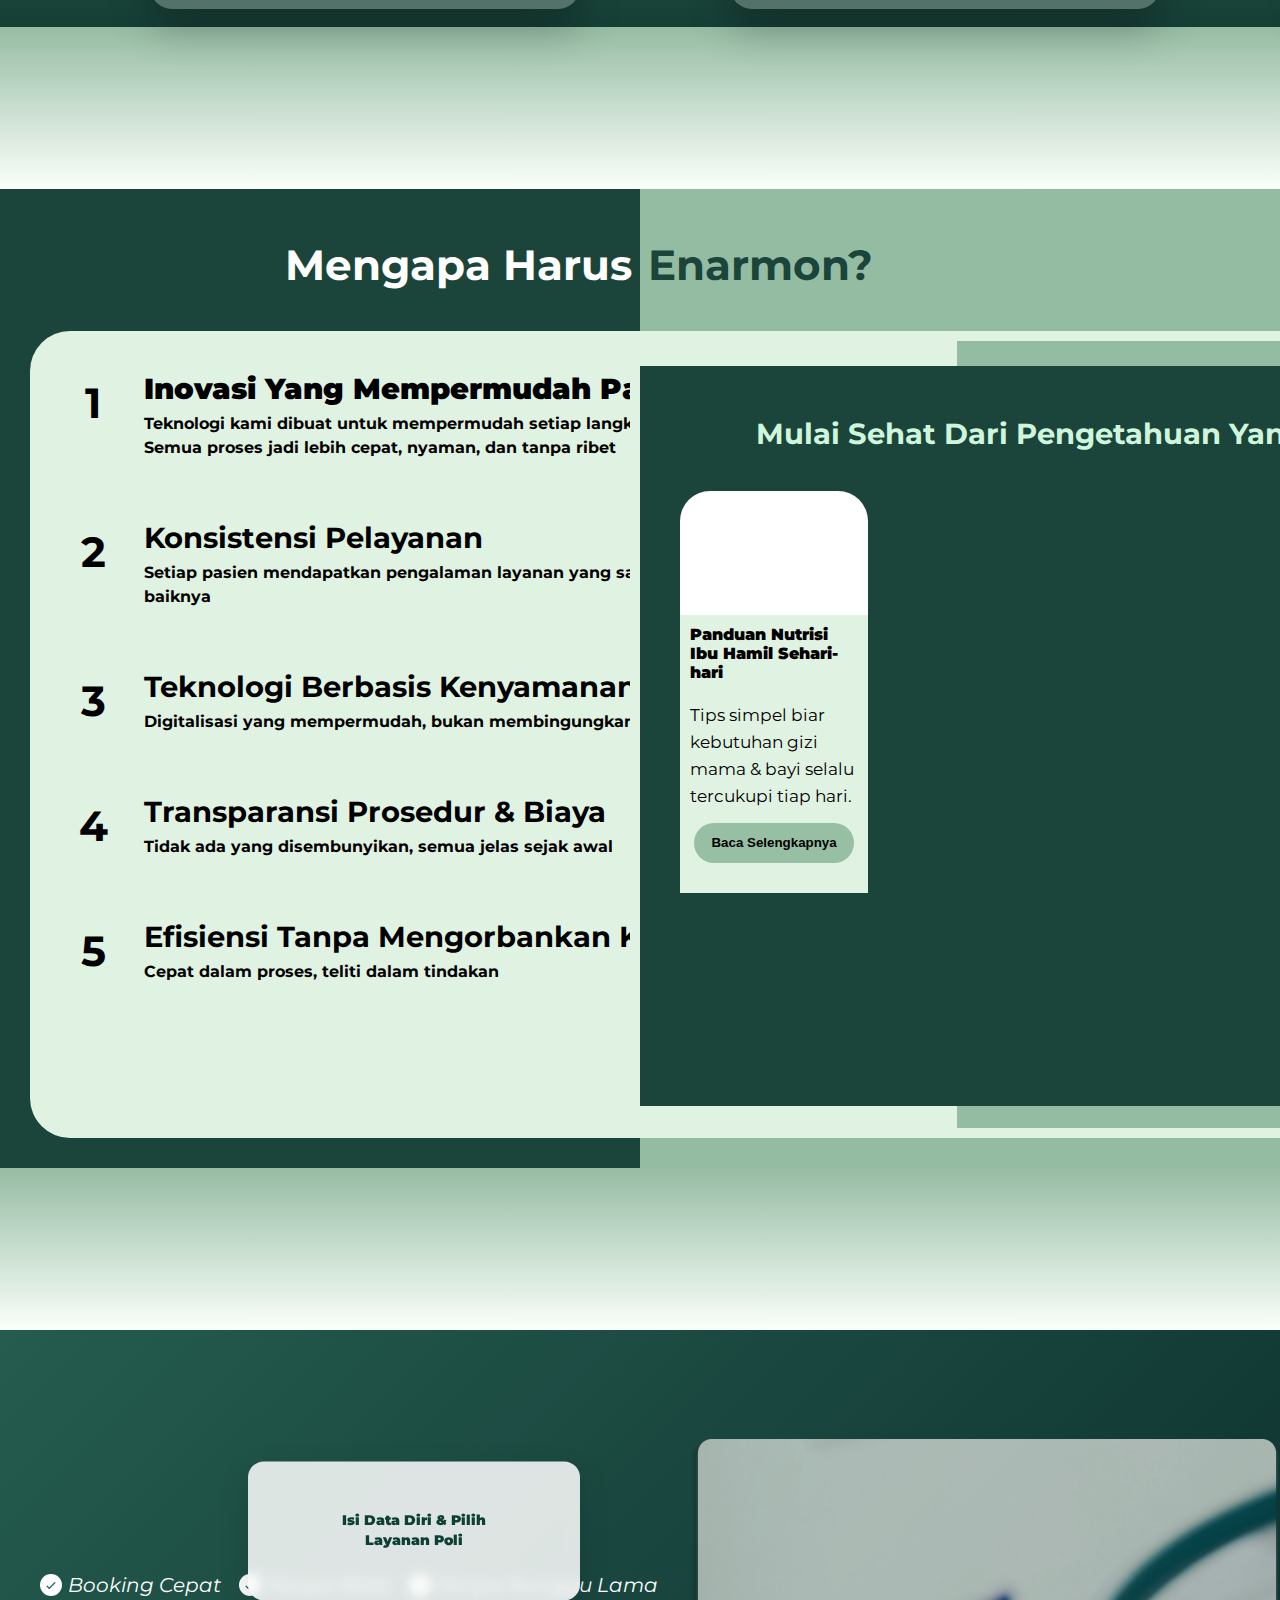
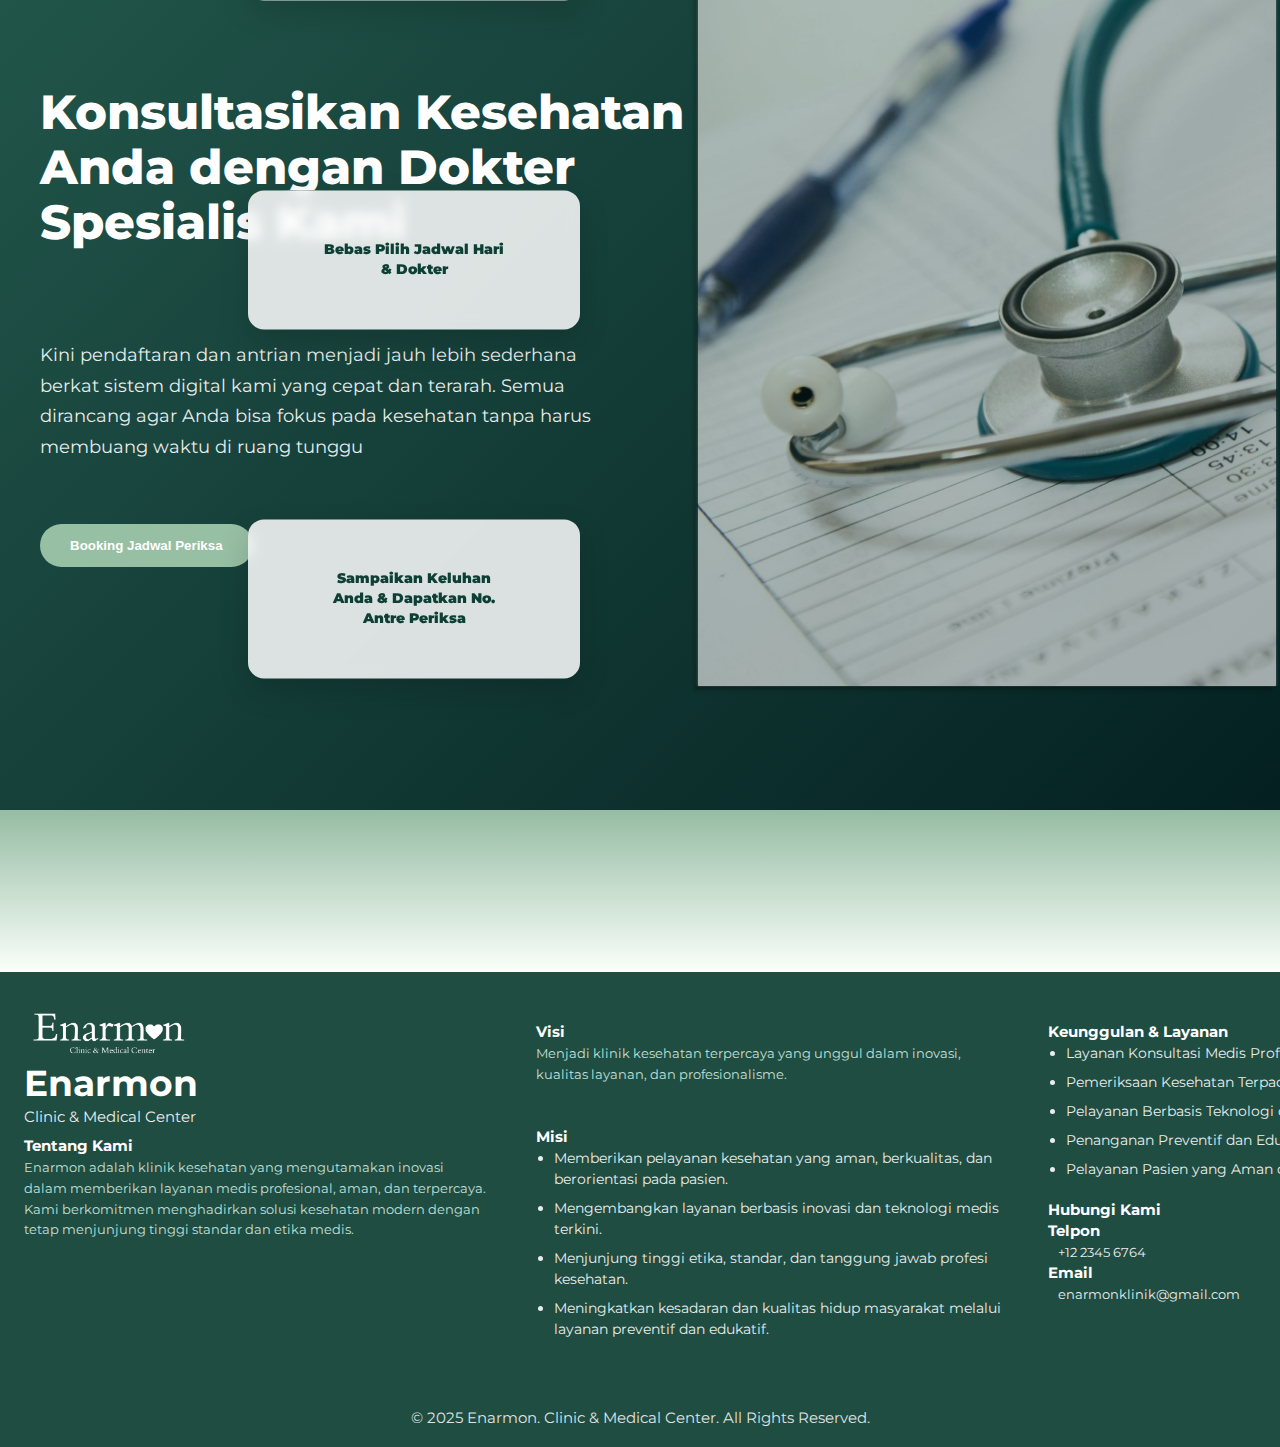
<file: page/index.html>
<!DOCTYPE html>
<html>
<head>
    <meta http-equiv="refresh" content="0; url=/">
    <title>Redirecting...</title>
</head>
<body>
    <script>
        window.location.href = "/";
    </script>
</body>
</html>
</file>
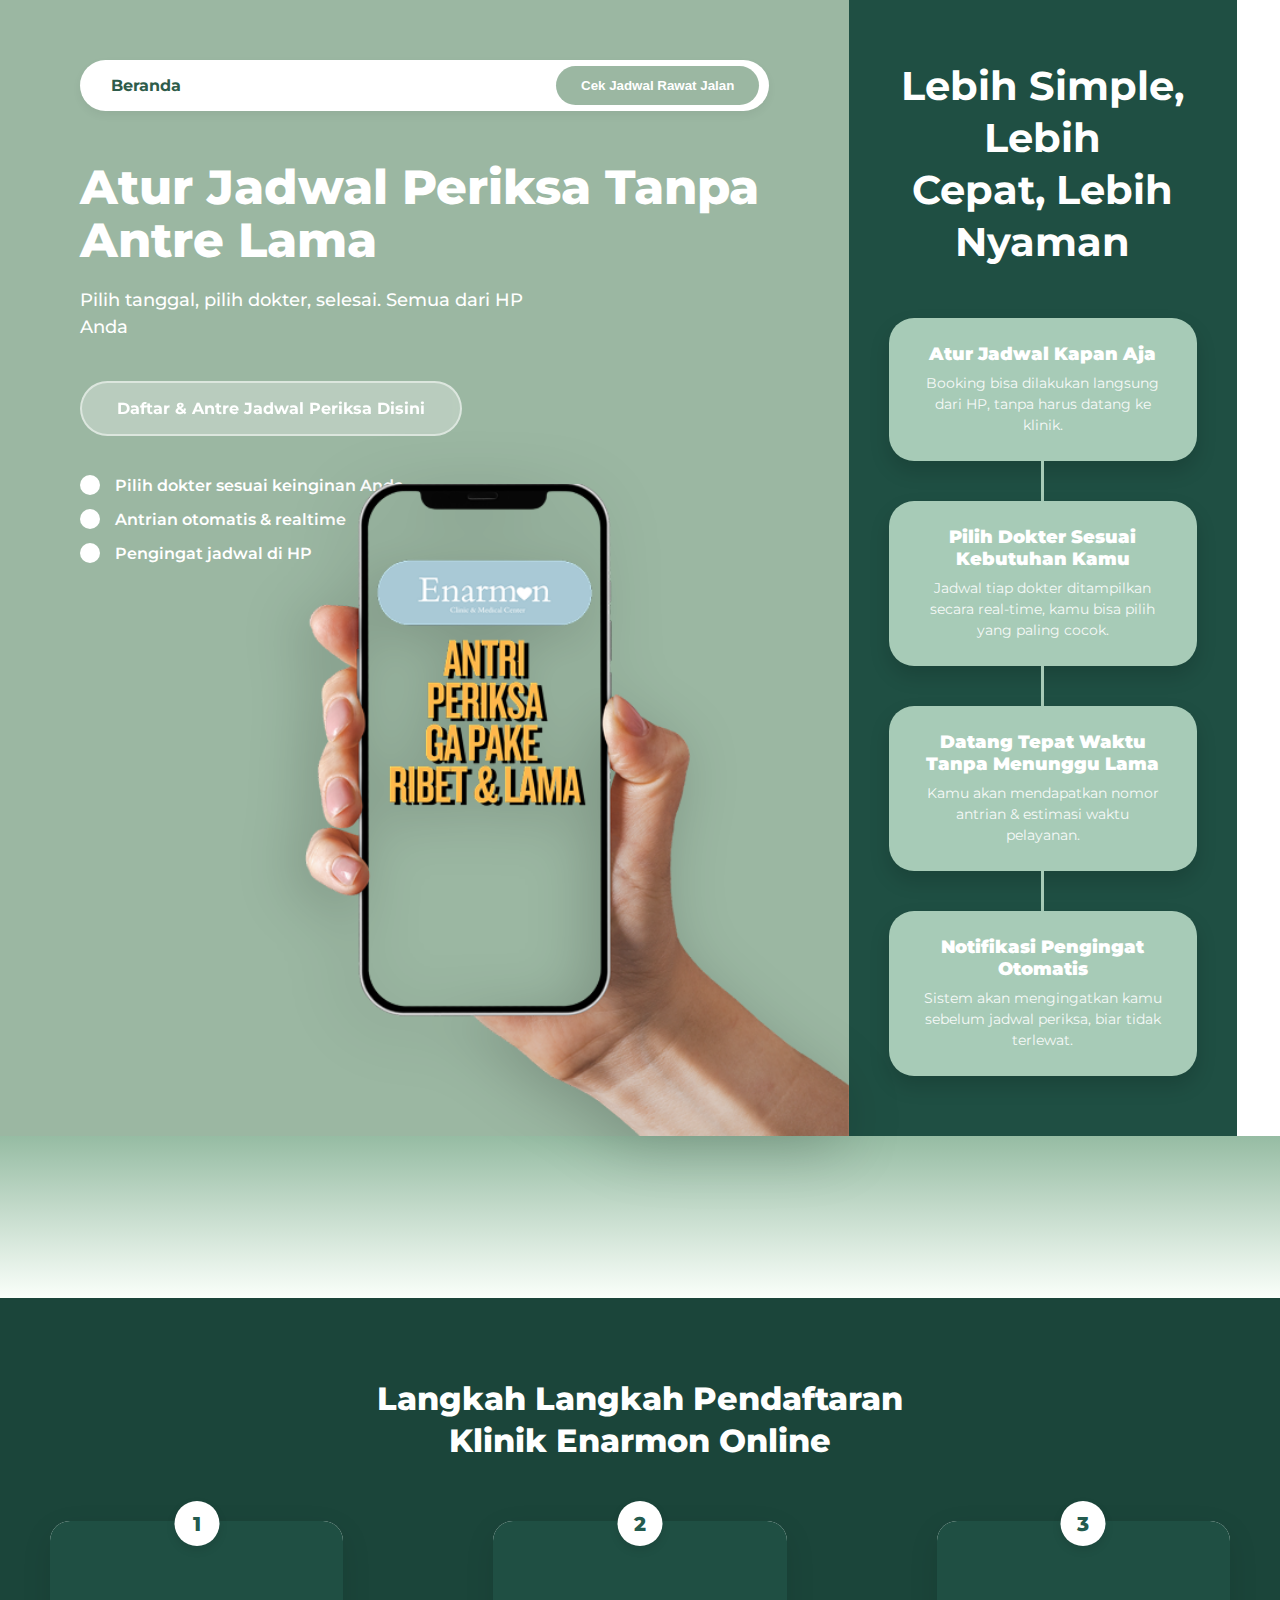
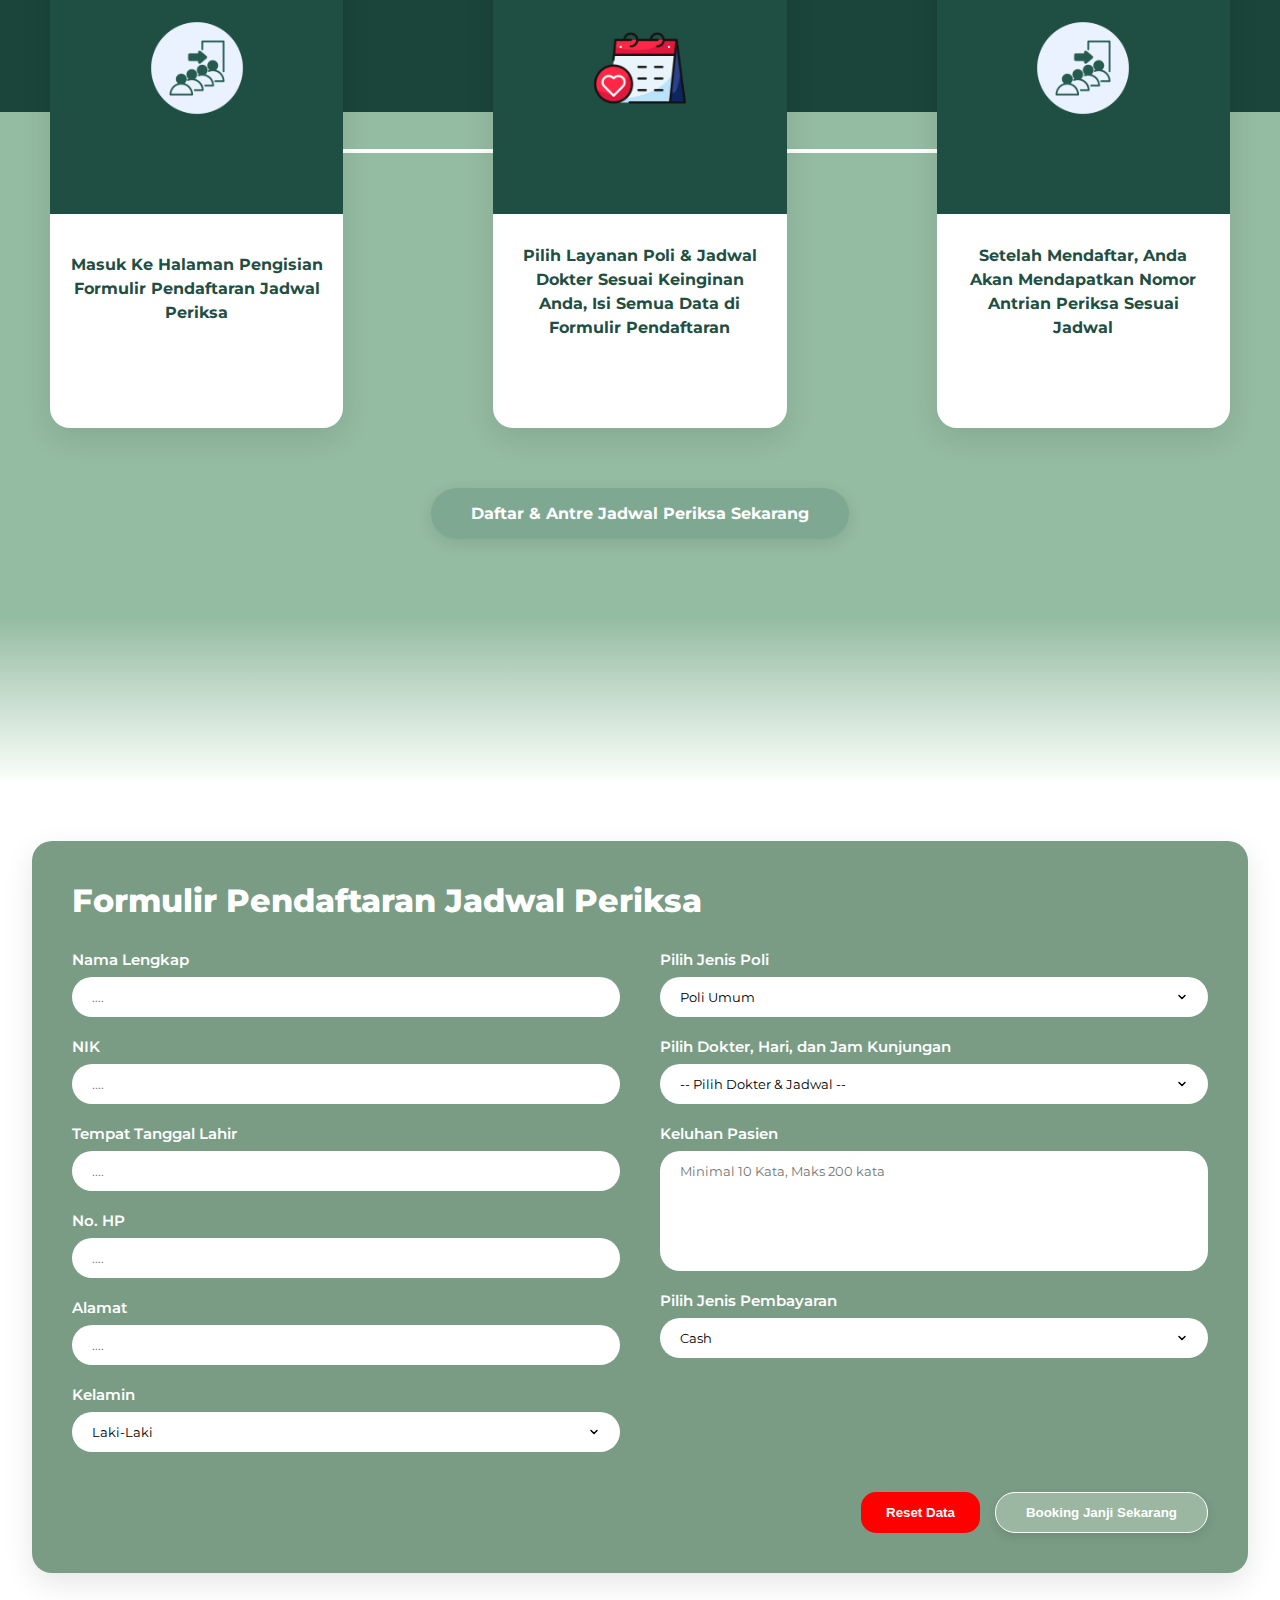
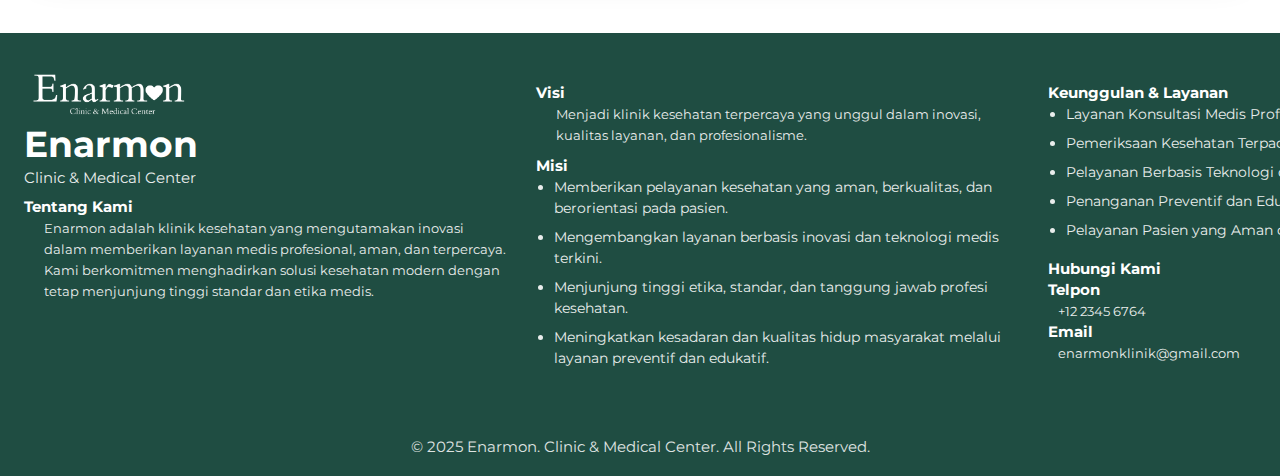
<file: page/booking-jadwal/index.html>
<!DOCTYPE html>
<html lang="id">

<head>
    <meta charset="UTF-8">
    <meta name="viewport" content="width=device-width, initial-scale=1.0">
    <link rel="shortcut icon" href="../../image/logo/logo.png" type="image/x-icon">
    <title>Booking Jadwal Periksa</title>
    <link rel="stylesheet" href="style.css">

    <link rel="preconnect" href="https://fonts.googleapis.com">
    <link rel="preconnect" href="https://fonts.gstatic.com" crossorigin>

    <link
        href="https://fonts.googleapis.com/css2?family=Montserrat:ital,wght@0,300;0,400;0,500;0,600;0,700;0,800;1,400&display=swap"
        rel="stylesheet">
</head>

<body>
    <section class="hero-booking">
        <div class="hero-left">
            <div class="nav-pill">
                <a href="/" class="nav-link">Beranda</a>
                <button>
                    <a href="/page/cek-jadwal-rawat-jalan">Cek Jadwal Rawat Jalan</a>
                </button>
            </div>

            <h1>
                Atur Jadwal Periksa Tanpa<br />
                Antre Lama
            </h1>

            <p class="subtitle">
                Pilih tanggal, pilih dokter, selesai. Semua dari HP Anda
            </p>

            <a href="#form-boking-jadwal" class="cta-btn">Daftar & Antre Jadwal Periksa Disini</a>

            <ul class="check-list">
                <li>Pilih dokter sesuai keinginan Anda</li>
                <li>Antrian otomatis & realtime</li>
                <li>Pengingat jadwal di HP</li>
            </ul>

            <div class="phone-image">
                <img src="../../image/hero/tangan hero.png" alt="Tangan memegang HP" />
            </div>
        </div>

        <div class="hero-right">
            <h2>Lebih Simple, Lebih<br />Cepat, Lebih Nyaman</h2>

            <div class="step-card">
                <h4><b>Atur Jadwal Kapan Aja</b></h4>
                <p>
                    Booking bisa dilakukan langsung dari HP, tanpa harus datang ke klinik.
                </p>
            </div>

            <div class="line"></div>

            <div class="step-card">
                <h4><b>Pilih Dokter Sesuai Kebutuhan Kamu</b></h4>
                <p>
                    Jadwal tiap dokter ditampilkan secara real-time, kamu bisa pilih yang
                    paling cocok.
                </p>
            </div>

            <div class="line"></div>

            <div class="step-card">
                <h4><b>Datang Tepat Waktu Tanpa Menunggu Lama</b></h4>
                <p>
                    Kamu akan mendapatkan nomor antrian & estimasi waktu pelayanan.
                </p>
            </div>

            <div class="line"></div>

            <div class="step-card">
                <h4><b>Notifikasi Pengingat Otomatis</b></h4>
                <p>
                    Sistem akan mengingatkan kamu sebelum jadwal periksa, biar tidak terlewat.
                </p>
            </div>
        </div>
    </section>

    <section class="gappp"></section>

    <section class="steps-section" id="langkah-daftar">
        <h2>Langkah Langkah Pendaftaran<br>Klinik Enarmon Online</h2>

        <div class="steps-container">
            <div class="step-box">
                <div class="step-number">1</div>
                <div class="step-icon-top">
                    <img src="../../image/icon/urutan/img1.png" alt="Formulir">
                </div>
                <div class="step-content">
                    <p>Masuk Ke Halaman Pengisian Formulir Pendaftaran Jadwal Periksa</p>
                </div>
            </div>

            <div class="step-box">
                <div class="step-number">2</div>
                <div class="step-icon-top">
                    <img src="../../image/icon/urutan/img2.png" alt="Kalender">
                </div>
                <div class="step-content">
                    <p>Pilih Layanan Poli & Jadwal Dokter Sesuai Keinginan Anda, Isi Semua Data di Formulir Pendaftaran
                    </p>
                </div>
            </div>

            <div class="step-box">
                <div class="step-number">3</div>
                <div class="step-icon-top">
                    <img src="../../image/icon/urutan/img1.png" alt="Antrian">
                </div>
                <div class="step-content">
                    <p>Setelah Mendaftar, Anda Akan Mendapatkan Nomor Antrian Periksa Sesuai Jadwal</p>
                </div>
            </div>
        </div>

        <div class="bottom-cta">
            <a href="#form-boking-jadwal" class="cta-btn-alt">Daftar & Antre Jadwal Periksa Sekarang</a>
        </div>
    </section>

    <section class="gappp"></section>

    <section class="form-section" id="form-boking-jadwal">
        <div class="form-container">
            <h2>Formulir Pendaftaran Jadwal Periksa</h2>

            <form action="#">
                <div class="form-grid">
                    <div class="form-group">
                        <label>Nama Lengkap</label>
                        <input type="text" placeholder="....">

                        <label>NIK</label>
                        <input type="text" placeholder="....">

                        <label>Tempat Tanggal Lahir</label>
                        <input type="text" placeholder="....">

                        <label>No. HP</label>
                        <input type="text" placeholder="....">

                        <label>Alamat</label>
                        <input type="text" placeholder="....">

                        <label>Kelamin</label>
                        <select>
                            <option value="laki-laki">Laki-Laki</option>
                            <option value="perempuan">Perempuan</option>
                        </select>
                    </div>

                    <div class="form-group">
                        <label>Pilih Jenis Poli</label>
                        <select id="pilih-poli">
                            <option value="umum">Poli Umum</option>
                            <option value="kia-kb">Poli KIA/KB</option>
                            <option value="gigi">Poli Gigi</option>
                            <option value="syaraf">Poli Syaraf</option>
                            <option value="anak">Poli Anak</option>
                            <option value="gastro">Poli Gastro</option>
                            <option value="endokrin">Poli Endokrin</option>
                            <option value="jantung">Poli Jantung</option>
                            <option value="mata">Poli Mata</option>
                        </select>

                        <label>Pilih Dokter, Hari, dan Jam Kunjungan</label>
                        <select id="pilih-dokter">
                            <option value="">-- Pilih Poli Terlebih Dahulu --</option>
                        </select>

                        <label>Keluhan Pasien</label>
                        <textarea placeholder="Minimal 10 Kata, Maks 200 kata"></textarea>

                        <label>Pilih Jenis Pembayaran</label>
                        <select id="jenis-pembayaran" onchange="updateInputPembayaran()">
                            <option value="cash">Cash</option>
                            <option value="bpjs">BPJS</option>
                            <option value="bank">Transfer Bank</option>
                        </select>

                        <div id="input-tambahan-wrapper" style="display: none;">
                            <label id="label-tambahan">Nomor BPJS</label>
                            <input type="text" id="input-tambahan" placeholder="....">
                        </div>
                    </div>
                </div>

                <div class="form-footer">
                    <button type="reset" class="btn-reset">Reset Data</button>
                    <button type="submit" class="btn-submit">Booking Janji Sekarang</button>
                </div>
            </form>
        </div>
    </section>

    <div id="popup-success" class="popup-overlay">
        <div class="popup-content">
            <div class="success-icon">✓</div>
            <h2>Booking Berhasil!</h2>
            <p>Jadwal periksa Anda telah terdaftar di sistem kami.
                Silahkan cek antrian pada pihak Administrasi Enarmon.</p>
            <button onclick="closePopup()" class="btn-close">Tutup</button>
        </div>
    </div>

        <div id="popup-failed" class="popup-overlay">
        <div class="popup-content">
            <div class="failed-icon">X</div>
            <h2>Booking Gagal!</h2>
            <p>Silahkan isi dan cek data boking anda!.</p>
            <button onclick="closePopupFailed()" class="btn-close">Tutup</button>
        </div>
    </div>

    <footer class="footer">
        <div class="footer-container">

            <div class="footer-col">
                <img src="../../image/logo/logo.png" alt="" srcset="">
                <h2 class="footer-logo">Enarmon</h2>
                <span class="footer-subtitle">Clinic & Medical Center</span>

                <h4>Tentang Kami</h4>
                <p>
                    Enarmon adalah klinik kesehatan yang mengutamakan inovasi <br>
                    dalam memberikan layanan medis profesional, aman, dan terpercaya. <br>
                    Kami berkomitmen menghadirkan solusi kesehatan modern dengan <br>
                    tetap menjunjung tinggi standar dan etika medis.
                </p>
            </div>

            <div class="footer-col">
                <h4>Visi</h4>
                <p>
                    Menjadi klinik kesehatan terpercaya yang unggul dalam inovasi, <br>
                    kualitas layanan, dan profesionalisme.
                </p>
                <h4>Misi</h4>
                <ul>
                    <li>Memberikan pelayanan kesehatan yang aman, berkualitas, dan berorientasi pada pasien.</li>
                    <li>Mengembangkan layanan berbasis inovasi dan teknologi medis terkini.</li>
                    <li>Menjunjung tinggi etika, standar, dan tanggung jawab profesi kesehatan.</li>
                    <li>Meningkatkan kesadaran dan kualitas hidup masyarakat melalui layanan preventif dan edukatif.
                    </li>
                </ul>
            </div>

            <div class="footer-col">
                <h4>Keunggulan & Layanan</h4>
                <ul>
                    <li>Layanan Konsultasi Medis Profesional</li>
                    <li>Pemeriksaan Kesehatan Terpadu</li>
                    <li>Pelayanan Berbasis Teknologi dan Inovasi</li>
                    <li>Penanganan Preventif dan Edukatif</li>
                    <li>Pelayanan Pasien yang Aman dan Terpercaya</li>
                </ul>
                <div class="hubungi-follow">
                    <div class="hubungi">
                        <h4>Hubungi Kami</h4>
                        <h4>Telpon</h4>
                        <a href="https://wa.me/6281234567890" target="_blank">+12 2345 6764</a>
                        <h4>Email</h4>
                        <a href="mailto:enarmonklinik@gmail.com">enarmonklinik@gmail.com</a>
                    </div>
                    <div class="follow">
                        <h4>Follow Us</h4>
                        <div class="footer-location">
                            <a href="https://www.google.com/" target="_blank"
                                class="map-link">
                                <svg class="map-svg" viewBox="0 0 24 24">
                                    <path
                                        d="M12 2C8.13 2 5 5.13 5 9c0 5.25 7 13 7 13s7-7.75 7-13c0-3.87-3.13-7-7-7zm0 9.5c-1.38 0-2.5-1.12-2.5-2.5S10.62 6.5 12 6.5s2.5 1.12 2.5 2.5S13.38 11.5 12 11.5z" />
                                </svg>
                                Lihat Lokasi Klinik
                            </a>
                        </div>
                    </div>
                </div>
            </div>
        </div>

        <div class="footer-bottom">
            © 2025 Enarmon. Clinic & Medical Center. All Rights Reserved.
        </div>
    </footer>

    <script src="./script.js"></script>
</body>

</html>
</file>
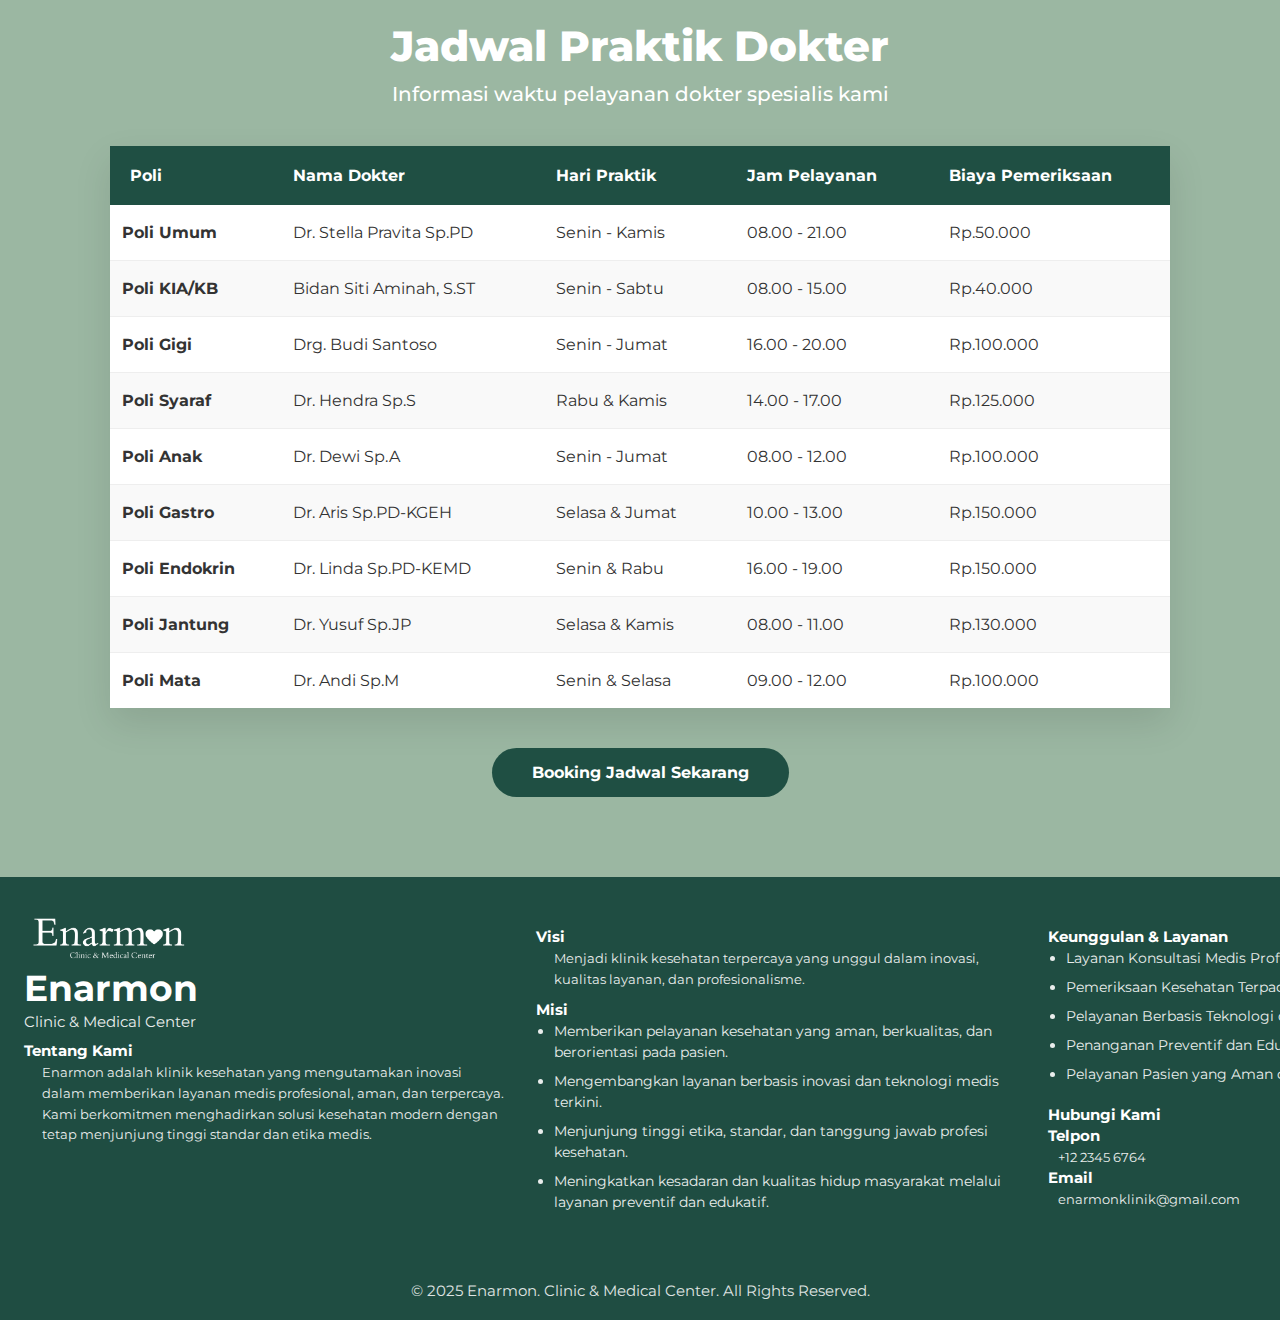
<file: page/cek-jadwal-rawat-jalan/index.html>
<!DOCTYPE html>
<html lang="id">
<meta charset="UTF-8">
<meta name="viewport" content="width=device-width, initial-scale=1.0">
<link rel="shortcut icon" href="../../image/logo/logo.png" type="image/x-icon">
<title>Cek Jadwal Rawat Jalan</title>
<link rel="stylesheet" href="style.css">

<link rel="preconnect" href="https://fonts.googleapis.com">
<link rel="preconnect" href="https://fonts.gstatic.com" crossorigin>

<link
    href="https://fonts.googleapis.com/css2?family=Montserrat:ital,wght@0,300;0,400;0,500;0,600;0,700;0,800;1,400&display=swap"
    rel="stylesheet">
</head>

<body class="bg-light-green">

    <!-- <nav class="nav-container">
        <div class="nav-pill">
            <a href="index.html" class="nav-link">Beranda</a>
            <button class="active-pill">Jadwal Rawat Jalan</button>
        </div>
    </nav> -->

    <section class="jadwal-section">
        <div class="header-jadwal">
            <h1>Jadwal Praktik Dokter</h1>
            <p>Informasi waktu pelayanan dokter spesialis kami</p>
        </div>

        <div class="table-container">
            <table class="jadwal-table">
                <thead>
                    <tr>
                        <th>Poli</th>
                        <th>Nama Dokter</th>
                        <th>Hari Praktik</th>
                        <th>Jam Pelayanan</th>
                        <th>Biaya Pemeriksaan</th>
                    </tr>
                </thead>
                <tbody>
                    <tr>
                        <td style="padding: 12px;"><b>Poli Umum</b></td>
                        <td>Dr. Stella Pravita Sp.PD</td>
                        <td>Senin - Kamis</td>
                        <td>08.00 - 21.00</td>
                        <td>Rp.50.000</td>
                    </tr>
                    <tr style="background-color: #f9f9f9;">
                        <td style="padding: 12px;"><b>Poli KIA/KB</b></td>
                        <td>Bidan Siti Aminah, S.ST</td>
                        <td>Senin - Sabtu</td>
                        <td>08.00 - 15.00</td>
                        <td>Rp.40.000</td>
                    </tr>
                    <tr>
                        <td style="padding: 12px;"><b>Poli Gigi</b></td>
                        <td>Drg. Budi Santoso</td>
                        <td>Senin - Jumat</td>
                        <td>16.00 - 20.00</td>
                        <td>Rp.100.000</td>
                    </tr>
                    <tr style="background-color: #f9f9f9;">
                        <td style="padding: 12px;"><b>Poli Syaraf</b></td>
                        <td>Dr. Hendra Sp.S</td>
                        <td>Rabu & Kamis</td>
                        <td>14.00 - 17.00</td>
                        <td>Rp.125.000</td>
                    </tr>
                    <tr>
                        <td style="padding: 12px;"><b>Poli Anak</b></td>
                        <td>Dr. Dewi Sp.A</td>
                        <td>Senin - Jumat</td>
                        <td>08.00 - 12.00</td>
                        <td>Rp.100.000</td>
                    </tr>
                    <tr style="background-color: #f9f9f9;">
                        <td style="padding: 12px;"><b>Poli Gastro</b></td>
                        <td>Dr. Aris Sp.PD-KGEH</td>
                        <td>Selasa & Jumat</td>
                        <td>10.00 - 13.00</td>
                        <td>Rp.150.000</td>
                    </tr>
                    <tr>
                        <td style="padding: 12px;"><b>Poli Endokrin</b></td>
                        <td>Dr. Linda Sp.PD-KEMD</td>
                        <td>Senin & Rabu</td>
                        <td>16.00 - 19.00</td>
                        <td>Rp.150.000</td>
                    </tr>
                    <tr style="background-color: #f9f9f9;">
                        <td style="padding: 12px;"><b>Poli Jantung</b></td>
                        <td>Dr. Yusuf Sp.JP</td>
                        <td>Selasa & Kamis</td>
                        <td>08.00 - 11.00</td>
                        <td>Rp.130.000</td>
                    </tr>
                    <tr>
                        <td style="padding: 12px;"><b>Poli Mata</b></td>
                        <td>Dr. Andi Sp.M</td>
                        <td>Senin & Selasa</td>
                        <td>09.00 - 12.00</td>
                        <td>Rp.100.000</td>
                    </tr>
                </tbody>
            </table>
        </div>

        <div class="footer-actions">
            <a href="/page/booking-jadwal" class="btn-booking-now">Booking Jadwal Sekarang</a>
        </div>
    </section>

    <footer class="footer">
        <div class="footer-container">

            <div class="footer-col">
                <img src="../../image/logo/logo.png" alt="" srcset="">
                <h2 class="footer-logo">Enarmon</h2>
                <span class="footer-subtitle">Clinic & Medical Center</span>

                <h4>Tentang Kami</h4>
                <p>
                    Enarmon adalah klinik kesehatan yang mengutamakan inovasi <br>
                    dalam memberikan layanan medis profesional, aman, dan terpercaya. <br>
                    Kami berkomitmen menghadirkan solusi kesehatan modern dengan <br>
                    tetap menjunjung tinggi standar dan etika medis.
                </p>
            </div>

            <div class="footer-col">
                <h4>Visi</h4>
                <p>
                    Menjadi klinik kesehatan terpercaya yang unggul dalam inovasi, <br>
                    kualitas layanan, dan profesionalisme.
                </p>
                <h4>Misi</h4>
                <ul>
                    <li>Memberikan pelayanan kesehatan yang aman, berkualitas, dan berorientasi pada pasien.</li>
                    <li>Mengembangkan layanan berbasis inovasi dan teknologi medis terkini.</li>
                    <li>Menjunjung tinggi etika, standar, dan tanggung jawab profesi kesehatan.</li>
                    <li>Meningkatkan kesadaran dan kualitas hidup masyarakat melalui layanan preventif dan edukatif.
                    </li>
                </ul>
            </div>
            <div class="footer-col">
                <h4>Keunggulan & Layanan</h4>
                <ul>
                    <li>Layanan Konsultasi Medis Profesional</li>
                    <li>Pemeriksaan Kesehatan Terpadu</li>
                    <li>Pelayanan Berbasis Teknologi dan Inovasi</li>
                    <li>Penanganan Preventif dan Edukatif</li>
                    <li>Pelayanan Pasien yang Aman dan Terpercaya</li>
                </ul>
                <div class="hubungi-follow">
                    <div class="hubungi">
                        <h4>Hubungi Kami</h4>
                        <h4>Telpon</h4>
                        <a href="https://wa.me/6281234567890" target="_blank">+12 2345 6764</a>
                        <h4>Email</h4>
                        <a href="mailto:enarmonklinik@gmail.com">enarmonklinik@gmail.com</a>
                    </div>
                    <div class="follow">
                        <h4>Follow Us</h4>
                        <div class="footer-location">
                            <a href="https://www.google.com/" target="_blank" class="map-link">
                                <svg class="map-svg" viewBox="0 0 24 24">
                                    <path
                                        d="M12 2C8.13 2 5 5.13 5 9c0 5.25 7 13 7 13s7-7.75 7-13c0-3.87-3.13-7-7-7zm0 9.5c-1.38 0-2.5-1.12-2.5-2.5S10.62 6.5 12 6.5s2.5 1.12 2.5 2.5S13.38 11.5 12 11.5z" />
                                </svg>
                                Lihat Lokasi Klinik
                            </a>
                        </div>
                    </div>
                </div>
            </div>
        </div>

        <div class="footer-bottom">
            © 2025 Enarmon. Clinic & Medical Center. All Rights Reserved.
        </div>
    </footer>

</body>

</html>
</file>
<file: style.css>
* {
    box-sizing: border-box;
    margin: 0;
    padding: 0;
}

html {
    scroll-behavior: smooth;
}

body {
    font-family: 'Montserrat', sans-serif;
    color: #ffffff;
}

section {
    scroll-margin-top: 80px;
}

.container-hero {
    background: linear-gradient(to right, #255C4F, #042021);
    height: 130vh;
}

.navbar {
    background: transparent;
    max-width: 100%;
    margin: 0 auto;
    display: grid;
    grid-template-columns: 1fr auto 1fr;
    align-items: center;
}

.nav-pill {
    justify-self: center;
    background: #ffffff;
    padding: 10px 12px;
    border-radius: 180px;
    display: flex;
    gap: 20px;
    box-shadow: 0 14px 40px rgba(0, 0, 0, 0.25);
}

.nav-pill a {
    text-decoration: none;
    color: #0f3d34;
    font-weight: 600;
    padding: 10px 28px;
    border-radius: 999px;
    transition: all 0.3s ease;
}

.nav-pill a.active {
    padding-top: 10px;
    background: #9fd3b9;
    color: #0f3d34;
}

.nav-pill a:hover {
    background: rgba(159, 211, 185, 0.35);
}

.nav-menu a {
    margin: 0 10px;
    text-decoration: none;
    color: #ffffff;
    font-weight: 500;
    padding: 6px 16px;
    border-radius: 20px;
}

.nav-menu a.active {
    background: #9fd3b9;
    color: #ffffff;
}

.nav-action .login-btn {
    padding: 10px 20px;
    border-radius: 30px;
    border: none;
    background: #ffffff;
    color: #0f3d34;
    font-weight: 600;
    cursor: pointer;
}

.logo {
    font-weight: 700;
    font-size: 20px;
}

.logo img {
    width: 173px;
    height: auto;
    margin-left: 100px;
}

nav a {
    margin: 0 12px;
    text-decoration: none;
    color: #fff;
    font-weight: 500;
}

nav a.active {
    background: #9fd3b9;
    color: #0f3d34;
    padding: 6px 16px;
    border-radius: 20px;
}

.container {
    position: relative;
    padding-top: 0px;
    max-width: 100vw;
    height: 70vh;
    padding-bottom: 900px;
    padding-left: 10px;
    margin-left: 30px;
    top: 0px;
    display: grid;
    grid-template-columns: 1.2fr 1fr;
    gap: 40px;
    align-items: center;
}

h1 {
    font-size: 54px;
    line-height: 1.2;
    margin-bottom: 20px;
}

h1 span {
    color: #9fd3b9;
}

p {
    font-size: 17px;
    color: #d5efe4;
    line-height: 1.6;
    margin-bottom: 32px;
    width: 45vw;
}

.buttons button {
    padding: 14px 24px;
    border-radius: 30px;
    border: none;
    cursor: pointer;
    font-weight: 600;
    margin-right: 12px;
}

.btn-primary {
    background: #97BFA4;
    color: #ffffff;
}

.btn-secondary a {
    border: 2px solid #9fd3b9;
    color: black;
}

.btn-primary,
.btn-secondary a {
    border: none;
    text-decoration: none;
    cursor: pointer;
    transition: transform 0.15s ease;
}

.btn-primary:active,
.btn-secondary:active {
    transform: scale(0.95);
}

.doctor-card {
    position: relative;
    padding: 40px;
    text-align: right;
    margin-right: 50px;
}

.doctor-card img {
    width: 468.5px;
    border-radius: 20px;
}

.testimonial {
    position: absolute;
    background: #ffffff;
    color: #1f2d2a;
    padding: 5px 15px;
    border-radius: 20px;
    width: 355px;
    height: 90px;
    line-height: 1.6;
    box-shadow: 0 16px 40px rgba(0, 0, 0, 0.18);
}


.testi-header {
    padding: 0px;
    margin: 0px;
    display: flex;
    align-items: center;
}

.testimonial p {
    width: 335px;
    margin-left: 0px;
    font-size: 11px;
    color: black;
    text-align: left;
}

.t1 {
    top: 20%;
    left: -40px;
}

.t2 {
    bottom: 20%;
    left: -60px;
}

.t3 {
    bottom: 10%;
    right: -40px;
}

.emergency {
    position: fixed;
    bottom: 24px;
    left: 24px;
    padding-top: 20px;
    display: inline-block;
    transition: transform 0.15s ease, box-shadow 0.15s ease;
    z-index: 1000;
}

.emergency:active {
    transform: scale(0.92);
}

.emergency:hover {
    transform: scale(1.05);
}

.stats {
    display: flex;
    justify-content: space-around;
    background: linear-gradient(to bottom, #FAFFFA, #96BCA3);
    padding: 40px 20px;
    text-align: center;
}

.stat b {
    font-size: 20px;
    color: black;
}

.stat strong {
    text-align: center;
    font-size: 40px;
    display: block;
    color: #97BFA4;
    padding-left: 2px;
}

.stat span {
    font-size: 15px;
    text-align: center;
    width: 20px;
    color: black;
}

.services {
    padding: 80px 20px;
    text-align: center;
    background: linear-gradient(135deg, #398050, #153F35);
}

.services h2 {
    font-size: 48px;
    margin-bottom: 12px;
}

.service-grid {
    display: grid;
    grid-template-columns: repeat(5, 202px);
    gap: 32px;
}

.service-card {
    background: linear-gradient(to bottom, #509157, #96B9A1);
    border-radius: 16px;
    width: 202px;
    height: 248px;

    display: flex;
    flex-direction: column;
    align-items: center;
    justify-content: center;
    gap: 16px;

    box-sizing: border-box;
}

.service-wrapper {
    display: flex;
    justify-content: center;
}

.colum2 {
    padding-top: 32px;
    padding-left: 220px;
}

.service-card img {
    width: 86px;
    height: 86px;
}

.service-card p {
    margin: 0;
    font-size: 20px;
    color: #ffffff;
    text-align: center;
    font-weight: 600;
}

.service-card img {
    transition: transform 0.25s ease;
}

.service-card p {
    transition: transform 0.25s ease;
}

.service-card:hover img {
    transform: scale(1.1);
}

.service-card:hover p {
    transform: translateY(4px);
}

.gappp {
    height: 162px;
    background: linear-gradient(to top, #FAFFFA, #96BCA3);
}

.profile {
    background: linear-gradient(to bottom, #95BCA2, #153F35);
    padding-top: 80px;
}

.profile h2 {
    font-size: 48px;
    text-align: center;
    margin-bottom: 40px
}

.step-container {
    position: relative;
    width: 100%;
    height: 120px;
}

.step-line {
    position: absolute;
    padding-left: 0px;
    top: 50%;
    left: 0;
    right: 0;
    height: 10px;
    width: 100%;
    background: #97BFA4;
}

.step {
    position: absolute;
    top: 50%;
    width: 70px;
    height: 70px;
    background: #8fb8a2;
    border: 4px solid #ffffff;
    border-radius: 50%;
    transform: translate(-50%, -50%);
    color: white;
    font-size: 40px;
    font-weight: bold;
    display: flex;
    align-items: center;
    justify-content: center;
    -webkit-transform: translate(-50%, -50%);
    -moz-transform: translate(-50%, -50%);
    -ms-transform: translate(-50%, -50%);
    -o-transform: translate(-50%, -50%);
}

.step-1 {
    left: 20%;
}

.step-2 {
    left: 50%;
}

.step-3 {
    left: 80%;
}

.info-section {
    padding: 18px 150px;
}

.info-grid {
    display: grid;
    grid-template-columns: repeat(3, 1fr);
    gap: 150px;
    max-width: 100%;
    margin: 0 auto;
}

.info-item {
    position: relative;
}

.info-badge {
    background: #a8cbb5;
    border-radius: 18px;
    padding: 10px 28px;
    text-align: center;
    color: #fff;
    margin-bottom: 24px;
    box-shadow: 0 10px 25px rgba(0, 0, 0, .15);
    width: 430px;
    height: 69px;
}

.info-badge h2 {
    margin: 0;
    font-size: 16px;
    text-align: center;
    padding-top: 10px;
}

.info-badge span {
    display: block;
    font-size: 14px;
    opacity: 1.9;
    margin-top: 4px;
}

.info-card {
    background: rgba(255, 255, 255, .25);
    backdrop-filter: blur(8px);
    border-radius: 22px;
    padding: 32px 28px;
    color: #ffffff;
    line-height: 1.6;
    width: 430px;
    height: 461px;
    box-shadow: 0 20px 40px rgba(0, 0, 0, .25);
    -webkit-border-radius: 22px;
    -moz-border-radius: 22px;
    -ms-border-radius: 22px;
    -o-border-radius: 22px;
}

.info-card h3 {
    margin-top: 0;
    margin-bottom: 15px;
    font-size: 17px;
    text-align: center;
}

.info-card p {
    margin: 0;
    font-size: 15px;
    text-align: center;
    width: 380px;
}

.profile-grid {
    display: grid;
    grid-template-columns: repeat(auto-fit, minmax(240px, 1fr));
    gap: 20px;
    max-width: 1000px;
    margin: auto
}

.profile-card {
    background: #5f8f7a;
    color: #fff;
    padding: 24px;
    border-radius: 20px;
    position: relative
}

.profile-card .step {
    position: absolute;
    top: -14px;
    left: 20px;
    background: #fff;
    color: #0f3d34;
    width: 32px;
    height: 32px;
    border-radius: 50%;
    display: flex;
    align-items: center;
    justify-content: center;
    font-weight: 700
}

.why-header {
    display: grid;
    grid-template-columns: 50vw 50vw;
}

.why-header-left {
    background: #1B453A;
    width: 950 px;
    align-items: start;
}

.why-header-right {
    background: #94BCA2;
    width: 941px;
    align-items: start;
}

.why-header h2 {
    margin: 0;
    font-size: 42px;
    font-weight: 700;
}

.why-header-left h2 {
    color: #ffffff;
    padding-right: 8px;
    text-align: right;
    padding-top: 50px;
}

.why-header-right h2 {
    color: #1B453A;
    padding-left: 8px;
    padding-top: 50px;
}

.why-card-left {
    align-items: start;
    position: relative;
    height: 807px;
    background-color: #E0F2E2;
    margin-top: 40px;
    margin-left: 30px;
    margin-bottom: 30px;
    border-top-left-radius: 40px;
    border-bottom-left-radius: 40px;
    width: 927px;
}

.why-card-right {
    height: 807px;
    position: relative;
    right: 10px;
    margin-top: 40px;
    margin-bottom: 30px;
    border-top-right-radius: 40px;
    border-bottom-right-radius: 40px;
    width: 910px;
    border: 10px solid #E0F2E2;
}

.why-card-clide {
    background: #1B453A;
    height: 740px;
    margin-top: 25px;
    position: relative;
    right: 0px;
    margin-bottom: 30px;
    border-top-right-radius: 40px;
    border-bottom-right-radius: 40px;
    width: 865px;
}

.why-card-clide h2 {
    color: #CFF6DD;
    text-align: center;
    font-size: 29px;
}

.card-clide {
    margin-left: 40px;
    margin-top: 40px;
}

.card-atas {
    width: 188.14px;
    height: 123.81px;
    background-color: #FFFFFF;
    border-top-right-radius: 30px;
    border-top-left-radius: 30px;
}

.card-bawah {
    width: 188.14px;
    height: 277.97px;
    background-color: #E0F2E2;
}

.card-bawah h4, .card-bawah p {
    color: #000;
    padding: 10px;
    width: 188.14px;
}

.btn {
    color: #000;
    background-color: #97BFA4;
    height: 40px;
    width: 160px;
    border: white;
    border-radius: 20px;
}

.card-bawah-tombol {
    display: flex;
    justify-content: center;
    align-items: center;
    margin-top: 0px;
    position: relative;
    top: -30px;
}

.wrapper-left {
    padding: 40px;
    /* max-width: 900px; */
}

.item-left {
    display: flex;
    gap: 20px;
    margin-bottom: 28px;
}

.left {
    position: relative;
    width: 54px;
    height: 54px;
    display: flex;
    align-items: center;
    justify-content: center;
    font-weight: bold;
    color: #000000;
}

.left h2 {
    font-size: 42px;
    margin-bottom: 30px;
    padding-bottom: 10px;
    color: #000000;
}

.content-left h3 {
    margin: 0;
    font-size: 29px;
    color: #000000;
}

.content-left p {
    font-size: 16px;
    margin-top: 6px;
    color: #000000;
    line-height: 1.5;
}

.cta {
    position: relative;
    height: 120vh;
    background: linear-gradient(135deg, #255C4F, #042021);
    display: grid;
    grid-template-columns: 1.1fr 1fr;
    align-items: center;
    padding: 0px;
    padding-left: 40px;
    overflow: hidden;
}

.text-cta {
    color: #ffffff;
}

.text-1 {
    display: flex;
    gap: 18px;
    align-items: center;
    font-style: italic;
    font-size: 20px;
    margin-bottom: 28px;
}

.text-1 .item {
    display: flex;
    align-items: center;
    margin-bottom: 60px;
    gap: 6px;
}

.check {
    width: 22px;
    height: 22px;
    background: #ffffff;
    border-radius: 50%;
    display: flex;
    align-items: center;
    justify-content: center;
}

.check svg {
    width: 14px;
    height: 14px;
    fill: #0d5c4d;
}

.text-2 {
    font-size: 48px;
    font-weight: 800;
    line-height: 1.15;
    margin-bottom: 28px;
}

.text-3 {
    margin-top: 90px;
    font-size: 18px;
    line-height: 1.7;
    max-width: 600px;
    opacity: 0.9;
}

.cta-btn {
    margin-top: 62px;
    padding: 14px 30px;
    border-radius: 999px;
    border: none;
    background: #97BFA4;
    color: #fff;
    font-weight: 600;
    cursor: pointer;
    width: fit-content;
}

.cta-btn a {
    text-decoration: none;
    color: #fff;
}

.image {
    justify-content: end;
    align-items: center;
}

.image img {
    width: 100%;
    height: 100%;
}

.step-cards {
    position: absolute;
    right: 700px;
    top: 50%;
    transform: translateY(-50%);
    display: flex;
    flex-direction: column;
    gap: 190px;
}

.step-card {
    background: rgba(255, 255, 255, 0.85);
    backdrop-filter: blur(6px);
    padding: 50px;
    border-radius: 16px;
    width: 332px;
    height: 177;
    box-shadow: 0 12px 30px rgba(0, 0, 0, 0.15);
    font-size: 14px;
    font-weight: 600;
    color: #0e3f34;
    line-height: 1.4;
    text-align: center;
}

.footer {
    background: #1f4d42;
    color: #ffffff;
    padding: 40px 0 0;
    font-size: 14px;
}

.footer-container {
    max-width: 960px;
    padding: 0 24px;

    display: grid;
    grid-template-columns: 500px 500px 700px;
    gap: 12px;
}


.footer-logo {
    font-size: 36px;
    margin-bottom: 2px;
}

.footer-subtitle {
    font-size: 15px;
    margin-bottom: 40px;
    opacity: 0.9;
}

.footer-col img {
    width: 170px;
}

.footer-col h4 {
    font-size: 15px;
    margin-bottom: 2px;
    padding-top: 10px;
}

.footer-col p {
    font-size: 13px;
    line-height: 1.6;
    opacity: 0.9;
}

.footer-col a {
    color: #ffffff;
    text-decoration: none;
    font-size: 13px;
    line-height: 1.6;
    opacity: 0.9;
    margin-left: 10px;
}

.footer-col ul {
    list-style: disc;
    padding-left: 18px;
}

.footer-col ul li {
    margin-bottom: 8px;
    line-height: 1.5;
    opacity: 0.9;
}

.hubungi-follow {
    display: grid;
    grid-template-columns: 1fr 1fr;
    gap: 32px;
    margin-top: 20px;
}

.hubungi-follow h4 {
    padding-top: 0;
}

.footer-location {
    margin-top: 14px;
}

.map-link {
    display: inline-flex;
    align-items: center;
    gap: 8px;
    color: #ffffff;
    font-size: 13px;
    text-decoration: none;
    opacity: 0.9;
}

.map-link:hover {
    opacity: 1;
    text-decoration: underline;
}

.map-icon {
    font-size: 18px;
}

.map-svg {
    width: 16px;
    height: 16px;
    fill: #ffffff;
}

.footer-bottom {
    padding-top: 60px;
    padding-bottom: 20px;
    text-align: center;
    font-size: 15px;
    opacity: 0.85;
}

.hp {
    display: none;
}

.destop {
    display: block;
    max-width: 100%;
    overflow-x:auto;
}
</file>
<file: style.hp.css>
@media(max-width:768px) {
    .destop {
        display: none;
    }

    .hp {
        display: block;
        overflow-x: hidden;
    }

    section,
    #profil,
    #layanan,
    #info-kesehatan {
        scroll-margin-top: 120px;
    }

    .container-hp {
        position: relative;
        padding-top: 0px;
        width: 100vw;
        min-height: 100vh;
        padding-bottom: 20px;
        padding-left: 0px;
        margin-left: 10px;
        top: 0px;
        grid-template-columns: 1.2fr 1fr;
        gap: 40px;
        align-items: center;
        overflow-x: hidden;
    }

    h1 {
        font-size: 40px;
        line-height: 1.2;
        margin-bottom: 20px;
    }

    h1 span {
        color: #9fd3b9;
    }

    p {
        font-size: 15px;
        color: #d5efe4;
        line-height: 1.6;
        margin-bottom: 32px;
        width: 80vw;
    }

    .buttons {
        display: flex;
        flex-direction: row !important;
        gap: 12px;
        width: 100%;
        margin-left: 20px;
    }

    .buttons button {
        flex: 1;
        padding: 14px 24px;
        border-radius: 30px;
        border: none;
        cursor: pointer;
        font-weight: 600px;
        width: 100px;
        margin-right: 52px;
    }

    .btn-primary {
        background: #97BFA4;
        color: #ffffff;
    }

    .btn-secondary a {
        border: 2px solid #9fd3b9;
        color: black;
    }

    .btn-primary,
    .btn-secondary a {
        border: none;
        text-decoration: none;
        cursor: pointer;
        transition: transform 0.15s ease;
    }

    .btn-primary:active,
    .btn-secondary:active {
        transform: scale(0.95);
        -webkit-transform: scale(0.95);
        -moz-transform: scale(0.95);
        -ms-transform: scale(0.95);
        -o-transform: scale(0.95);
    }

    .doctor-card {
        position: relative;
        padding: 40px;
    }

    .doctor-card img {
        width: 350px;
        border-radius: 20px;
        margin-left: 0px;
        -webkit-border-radius: 20px;
        -moz-border-radius: 20px;
        -ms-border-radius: 20px;
        -o-border-radius: 20px;
    }

    .testimonial {
        position: absolute;
        background: #ffffff;
        color: #1f2d2a;
        padding: 5px 15px;
        border-radius: 20px;
        width: 285px;
        height: 90px;
        line-height: 1.6;
        box-shadow: 0 16px 40px rgba(0, 0, 0, 0.18);
    }

    .testi-header {
        padding: 0px;
        margin: 0px;
        display: flex;
        align-items: center;
    }

    .testimonial p {
        width: 270px;
        margin-left: 0px;
        font-size: 9px;
        color: black;
        text-align: left;
    }


    .t1 {
        top: 0%;
        left: 0px;
    }

    .t2 {
        bottom: 10%;
        left: 0px;
    }

    .t3 {
        bottom: 10%;
        right: -40px;
    }

    .stats {
        display: flex;
        justify-content: space-around;
        background: linear-gradient(to bottom, #FAFFFA, #96BCA3);
        padding: 40px 20px;
        text-align: center;
    }

    .stat b {
        font-size: 15px;
        color: black;
    }

    .stat strong {
        text-align: center;
        font-size: 30px;
        display: block;
        color: #97BFA4;
        padding-left: 2px;
    }

    .stat span {
        font-size: 10px;
        text-align: center;
        width: 20px;
        color: black;
    }

    .services {
        padding: 80px 20px;
        text-align: center;
        background: linear-gradient(135deg, #398050, #153F35);
    }

    .services h2 {
        font-size: 38px;
        margin-bottom: 22px;
    }

    .service-grid {
        display: grid;
        grid-template-columns: repeat(3, 1fr);
        gap: 14px;
    }

    .service-card {
        background: linear-gradient(to bottom, #509157, #96B9A1);
        border-radius: 16px;
        width: 102px;
        height: 148px;
        display: flex;
        flex-direction: column;
        align-items: center;
        justify-content: center;
        gap: 16px;
        box-sizing: border-box;
    }

    .service-wrapper {
        display: flex;
        justify-content: center;
    }

    .colum2 {
        padding-top: 32px;
        padding-left: 220px;
    }

    .service-card img {
        width: 46px;
        height: 46px;
    }

    .service-card p {
        margin: 0;
        font-size: 10px;
        color: #ffffff;
        text-align: center;
        font-weight: 600;
    }

    .service-card img {
        transition: transform 0.25s ease;
        -webkit-transition: transform 0.25s ease;
        -moz-transition: transform 0.25s ease;
        -ms-transition: transform 0.25s ease;
        -o-transition: transform 0.25s ease;
    }

    .service-card p {
        transition: transform 0.25s ease;
    }

    .service-card:hover img {
        transform: scale(1.1);
    }

    .service-card:hover p {
        transform: translateY(4px);
    }

    .gappp {
        height: 100px;
        background: linear-gradient(to top, #FAFFFA, #96BCA3);
    }

    .profile h2 {
        font-size: 34px;
        margin-bottom: 20px;
    }

    .info-section {
        padding: 20px;
    }

    .info-grid {
        grid-template-columns: 1fr !important;
        gap: 50px;
    }

    .info-badge h2 {
        font-size: 20px;
    }

    .info-badge,
    .info-card {
        width: 100%;
        height: auto;
    }

    .info-card p {
        width: 100%;
        font-size: 14px;
    }

    .step {
        position: relative;
        transform: none;
        top: 0;
        left: 0;
        margin-bottom: 4px;
        align-items: center;
        margin-left: 150px;
    }

    .info-item {
        position: relative;
    }

    .info-item .step {
        position: absolute;
        top: -12px;
        left: 16px;
        width: 32px;
        height: 32px;
        font-size: 16px;
        background: #fff;
        color: #0f3d34;
        border: 2px solid #8fb8a2;
    }

    .cta {
        position: relative;
        height: 80vh;
        background: linear-gradient(135deg, #255C4F, #042021);
        display: grid;
        grid-template-columns: 1.1fr 1fr;
        align-items: center;
        padding: 0px;
        padding-left: 20px;
        padding-top: 240px;
        gap: 10px;
    }

    .text-cta {
        color: #ffffff;
    }

    .text-1 {
        display: flex;
        gap: 18px;
        align-items: center;
        font-style: italic;
        font-size: 12px;
        margin-bottom: 18px;
    }

    .text-1 .item {
        display: flex;
        align-items: center;
        margin-bottom: 20px;
        gap: 6px;
    }

    .check {
        width: 15px;
        height: 15px;
        background: #ffffff;
        border-radius: 50%;
        display: flex;
        align-items: center;
        justify-content: center;
    }

    .check svg {
        width: 14px;
        height: 14px;
        fill: #0d5c4d;
    }

    .text-2 {
        font-size: 28px;
        width: 90vw;
        line-height: 1.15;
        margin-bottom: 18px;
    }

    .text-3 {
        margin-top: 1px;
        font-size: 12px;
        line-height: 1.7;
        max-width: 600px;
        opacity: 0.9;
    }

    .cta-btn {
        margin-top: 22px;
        padding: 14px 30px;
        border-radius: 999px;
        border: none;
        background: #97BFA4;
        color: #fff;
        font-weight: 600;
        cursor: pointer;
        width: fit-content;
    }

    .cta-btn a {
        text-decoration: none;
        color: #fff;
    }

    .image {
        display: flex;
        justify-content: left;
        align-items: flex-start;
        position: absolute;
        top: 0px;
    }

    .image img {
        width: 50%;
        height: 50%;
        border-bottom-right-radius: 20px;
    }

    .step-cards {
        position: absolute;
        right: 80px;
        top: 20%;
        transform: translateY(-50%);
        display: flex;
        flex-direction: column;
        gap: 45px;
    }

    .step-card {
        background: rgba(255, 255, 255, 0.85);
        backdrop-filter: blur(6px);
        padding: 10px;
        border-radius: 16px;
        width: 152px;
        height: 177;
        box-shadow: 0 12px 30px rgba(0, 0, 0, 0.15);
        font-size: 9px;
        font-weight: 600;
        color: #0e3f34;
        line-height: 1.4;
        text-align: center;
    }

    .footer-container {
        grid-template-columns: 1fr;
    }

    .footer-col img {
        margin: 0 auto;
    }

    .hubungi-follow {
        grid-template-columns: 1fr;
        gap: 20px;
        text-align: start;
    }

    .footer-col ul, .footer-col p {
        padding-left: 20px;
    }

    .info-section {
        padding: 18px 10px;
        align-items: center;
    }

    .info-grid {
        display: grid;
        grid-template-columns: repeat(3, 1fr);
        gap: 50px;
        width: 100%;
        right: 920px;
        margin: 0px;
    }

    .info-item {
        position: relative;
    }

    .info-badge {
        background: #a8cbb5;
        border-radius: 18px;
        padding: 10px 28px;
        text-align: center;
        margin-left: 20px;
        color: #fff;
        margin-bottom: 24px;
        box-shadow: 0 10px 25px rgba(0, 0, 0, .15);
        width: 350px;
        height: 69px;
    }

    .info-badge h2 {
        margin: 0;
        font-size: 16px;
        text-align: center;
        padding-top: 10px;
    }

    .info-badge span {
        display: block;
        font-size: 14px;
        opacity: 1.9;
        margin-top: 4px;
    }

    .info-card {
        background: rgba(255, 255, 255, .25);
        backdrop-filter: blur(8px);
        margin-left: 20px;
        border-radius: 22px;
        padding: 32px 28px;
        color: #ffffff;
        line-height: 1.6;
        width: 350px;
        height: 461px;
        box-shadow: 0 20px 40px rgba(0, 0, 0, .25);
        -webkit-border-radius: 22px;
        -moz-border-radius: 22px;
        -ms-border-radius: 22px;
        -o-border-radius: 22px;
    }

    .info-card h3 {
        margin-top: 0;
        margin-bottom: 15px;
        font-size: 17px;
        text-align: center;
    }

    .info-card p {
        margin: 0;
        font-size: 15px;
        text-align: center;
        width: 300px;
    }

    .profile-grid {
        display: grid;
        grid-template-columns: repeat(auto-fit, minmax(40px, 1fr));
        gap: 1px;
        max-width: 100vw;

    }

    .profile-card {
        background: #5f8f7a;
        color: #fff;
        padding: 24px;
        border-radius: 20px;
        position: relative
    }

    .profile-card .step {
        position: absolute;
        top: -14px;
        left: 20px;
        background: #fff;
        color: #0f3d34;
        width: 32px;
        height: 32px;
        border-radius: 50%;
        display: flex;
        align-items: center;
        justify-content: center;
        font-weight: 700
    }

    .why-header {
        height: 150vh;
    }

    .why-header-left {
        background: #1B453A;
        width: 100vw;
        align-items: start;
    }

    .why-header-right {
        position: relative;
        top: 850px;
        left: -220px;
        background: #94BCA2;
        width: 457px;
        align-items: center;
    }

    .why-header h2 {
        margin: 0;
        font-size: 22px;
        font-weight: 700;
    }

    .why-header-left h2 span {
        color: #697572;
    }

    .why-header-left h2 {
        color: #ffffff;
        padding-right: 8px;
        text-align: center;
        padding-top: 50px;
    }

    .why-card-left {
        align-items: start;
        position: relative;
        height: 687px;
        background-color: #E0F2E2;
        margin-top: 40px;
        margin-left: 30px;
        margin-bottom: 30px;
        border-top-left-radius: 20px;
        border-top-right-radius: 20px;
        border-bottom-right-radius: 20px;
        border-bottom-left-radius: 20px;
        width: 357px;
    }

    .why-card-right {
        right: 0px;
        left: 40px;
        margin-top: 40px;
        margin-bottom: 30px;
        background: #94BCA2;
        border: 0px solid #E0F2E2;
    }

    .why-card-clide {
        background: #1B453A;
        height: 550px;
        margin-top: 25px;
        position: relative;
        right: 0px;
        margin-bottom: 30px;
        border-top-left-radius: 20px;
        border-top-right-radius: 20px;
        border-bottom-right-radius: 20px;
        border-bottom-left-radius: 20px;
        width: 357px;
    }

    .why-card-clide h2 {
        color: #CFF6DD;
        text-align: center;
        font-size: 19px;
    }

    .card-clide {
        margin-left: 40px;
        margin-top: 40px;
    }

    .card-atas {
        width: 188.14px;
        height: 123.81px;
        background-color: #FFFFFF;
        border-top-right-radius: 30px;
        border-top-left-radius: 30px;
    }

    .card-bawah {
        width: 188.14px;
        height: 207.97px;
        background-color: #E0F2E2;
    }

    .card-bawah h4, .card-bawah p {
        color: #000;
        padding: 10px;
        width: 188.14px;
    }

    .card-bawah h4 {
        font-size: 16px;
    }

    .card-bawah p {
        font-size: 10px;
    }

    .btn {
        color: #000;
        background-color: #97BFA4;
        height: 30px;
        width: 160px;
        border: white;
        border-radius: 20px;
    }

    .card-bawah-tombol {
        display: flex;
        justify-content: center;
        align-items: center;
        margin-top: 0px;
        position: relative;
        top: -30px;
    }

    .wrapper-left {
        padding: 30px;
        /* max-width: 900px; */
    }

    .item-left {
        display: flex;
        gap: 5px;
        margin-bottom: 28px;
    }

    .left {
        position: relative;
        width: 54px;
        height: 54px;
        display: flex;
        align-items: center;
        justify-content: center;
        font-weight: bold;
        color: #000000;
    }

    .left h2 {
        font-size: 32px;
        margin-bottom: 40px;
        padding-bottom: 0px;
        color: #000000;
    }

    .content-left h3 {
        margin: 0;
        font-size: 19px;
        color: #000000;
        width: 300px;
    }

    .content-left p {
        font-size: 10px;
        margin-top: 6px;
        color: #000000;
        line-height: 1.5;
        width: 250px;
    }

    .navbar-hp {
        display: flex;
        justify-content: space-between;
        align-items: center;
        padding: 14px 16px;
        position: sticky;
        top: 0;
        z-index: 1000;
    }

    .logo-hp img {
        height: 108px;
    }

    .menu-btn-hp {
        font-size: 28px;
        background: none;
        border: none;
        cursor: pointer;
        color: #fff;
    }

    .mobile-menu {
        position: fixed;
        top: 0;
        right: -100%;
        width: 75%;
        height: 100vh;
        background: white;
        box-shadow: -5px 0 20px rgba(0, 0, 0, .15);
        padding: 20px;
        transition: .3s ease;
        z-index: 2000;
        display: flex;
        flex-direction: column;
        gap: 16px;
    }

    .mobile-menu a {
        text-decoration: none;
        color: #333;
        font-size: 16px;
        padding: 10px 0;
        border-bottom: 1px solid #eee;
    }

    .menu-header {
        display: flex;
        justify-content: space-between;
        font-weight: bold;
    }

    .menu-overlay {
        position: fixed;
        inset: 0;
        background: rgba(0, 0, 0, .3);
        display: none;
        z-index: 1500;
    }

    .mobile-menu.active {
        right: 0;
    }

    .menu-overlay.active {
        display: block;
    }
}

@media (min-width: 768px) {

    .navbar-hp,
    .mobile-menu,
    .menu-overlay {
        display: none;
    }
}
</file>
<file: page/booking-jadwal/style.css>
* {
    box-sizing: border-box;
    margin: 0;
    padding: 0;
}

html {
    scroll-behavior: smooth;
}

body {
    font-family: 'Montserrat', sans-serif;
    color: #ffffff;
}

section {
    scroll-margin-top: 80px;
}

.hero-booking {
    display: grid;
    grid-template-columns: 1.1fr 0.9fr;
    min-height: 100vh;
    font-family: 'Montserrat', sans-serif;
}

.hero-left {
    background: #9bb7a2;
    padding: 60px 80px;
    position: relative;
    color: #fff;
    display: flex;
    flex-direction: column;
    justify-content: flex-start;
}

button a {
    color: #fff;
    text-decoration: none;
}

.nav-pill {
    background: #fff;
    border-radius: 50px;
    padding: 6px;
    display: flex;
    align-items: center;
    width: 689px;
    gap: 350px;
    margin-bottom: 50px;
    box-shadow: 0 4px 10px rgba(0, 0, 0, 0.05);
}

.nav-pill span {
    color: #333;
    font-weight: 700;
    padding: 0 25px;
}

.nav-link {
    color: #2e5c4a;
    font-weight: 700;
    padding: 0 25px;
    text-decoration: none;
    transition: opacity 0.3s ease;
}

.nav-link:hover {
    opacity: 0.7;
}

.nav-pill button {
    background: #9bb7a2;
    border: none;
    color: #fff;
    padding: 12px 25px;
    border-radius: 40px;
    font-weight: 600;
    cursor: pointer;
    transition: 0.3s;
}

.hero-left h1 {
    font-size: 48px;
    font-weight: 800;
    line-height: 1.1;
    margin-bottom: 20px;
}

.subtitle {
    font-size: 18px;
    font-weight: 500;
    line-height: 1.5;
    max-width: 450px;
    margin-bottom: 40px;
    opacity: 1;
}

.cta-btn {
    display: inline-block;
    background: rgba(255, 255, 255, 0.3);
    color: #fff;
    padding: 16px 35px;
    border-radius: 40px;
    text-decoration: none;
    font-weight: 700;
    margin-bottom: 40px;
    border: 2px solid rgba(255, 255, 255, 0.5);
    width: fit-content;
    backdrop-filter: blur(5px);
}

.check-list {
    list-style: none;
    padding: 0;
}

.check-list li {
    margin-bottom: 15px;
    position: relative;
    padding-left: 35px;
    font-weight: 600;
    font-size: 16px;
    display: flex;
    align-items: center;
}

.check-list li::before {
    content: "";
    position: absolute;
    left: 0;
    width: 20px;
    height: 20px;
    background-color: #fff;
    border-radius: 50%;
}


.phone-image {
    position: absolute;
    right: 0;
    bottom: 0;
    width: 580px;
    z-index: 10;
}

.phone-image img {
    width: 100%;
    display: block;
    filter: drop-shadow(-10px 10px 30px rgba(0, 0, 0, 0.2));
}

.hero-right {
    background: #1f4f43;
    display: flex;
    flex-direction: column;
    align-items: center;
    justify-content: center;
    padding: 60px 40px;
    min-height: 100vh;
    color: #cfe5d8;
}

.hero-right h2 {
    font-size: 40px;
    margin-bottom: 50px;
    text-align: center;
    line-height: 1.3;
    color: #ffffff;
}

.step-card {
    background: #a7cbb7;
    color: #ffffff;
    padding: 25px 30px;
    border-radius: 25px;
    text-align: center;
    width: 100%;
    max-width: 450px;
    min-height: 130px;
    box-shadow: 0 10px 20px rgba(0, 0, 0, 0.15);
    display: flex;
    flex-direction: column;
    justify-content: center;
}

.step-card h4 {
    margin-bottom: 8px;
    font-size: 18px;
    font-weight: 700;
}

.step-card p {
    margin: 0;
    font-size: 14px;
    line-height: 1.5;
    opacity: 0.9;
}

.line {
    width: 3px;
    height: 40px;
    background: #a7cbb7;
    margin: 0 auto;
}

.gappp {
    height: 162px;
    background: linear-gradient(to top, #FAFFFA, #96BCA3);
}

.steps-section {
    background: linear-gradient(to bottom,
            #1B453A 0%,
            #1B453A 45%,
            #94BCA2 45%,
            #94BCA2 100%);
    padding: 80px 50px;
    text-align: center;
    position: relative;
}

.steps-section h2 {
    color: #ffffff;
    font-size: 32px;
    font-weight: 800;
    margin-bottom: 60px;
    line-height: 1.3;
}

.steps-container {
    display: flex;
    justify-content: center;
    gap: 150px;
    max-width: 1200px;
    margin: 0 auto;
    position: relative;
}

.steps-container::before {
    content: "";
    position: absolute;
    top: 45%;
    left: 10%;
    right: 10%;
    height: 4px;
    background-color: #ffffff;
    z-index: 0;
}

.step-box {
    background-color: #ffffff;
    border-radius: 20px;
    width: 385px;
    height: 507px;
    position: relative;
    z-index: 1;
    box-shadow: 0 10px 30px rgba(0, 0, 0, 0.1);
    -webkit-border-radius: 20px;
    -moz-border-radius: 20px;
    -ms-border-radius: 20px;
    -o-border-radius: 20px;
}

.step-number {
    position: absolute;
    top: -20px;
    left: 50%;
    transform: translateX(-50%);
    background: #ffffff;
    color: #245B4E;
    width: 45px;
    height: 45px;
    border-radius: 50%;
    display: flex;
    align-items: center;
    justify-content: center;
    font-weight: 800;
    font-size: 20px;
    box-shadow: 0 4px 10px rgba(0, 0, 0, 0.1);
}

.step-icon-top {
    background-color: #1f4f43;
    padding: 40px 80px;
    height: 293px;
    display: flex;
    align-items: center;
    justify-content: center;
    border-top-left-radius: 20px;
    border-top-right-radius: 20px;
}

.step-icon-top img {
    max-width: 120px;
    height: auto;
}

.step-content {
    padding: 30px 20px;
    min-height: 150px;
    display: flex;
    align-items: center;
    justify-content: center;
}

.step-content p {
    color: #1f4f43;
    font-weight: 700;
    font-size: 16px;
    line-height: 1.5;
}

.bottom-cta {
    margin-top: 60px;
}

.cta-btn-alt {
    display: inline-block;
    background: #7fa893;
    color: #fff;
    padding: 16px 40px;
    border-radius: 40px;
    text-decoration: none;
    font-weight: 700;
    box-shadow: 0 4px 15px rgba(0, 0, 0, 0.1);
    transition: transform 0.3s ease;
}

.cta-btn-alt:hover {
    transform: translateY(-5px);
}

.form-section {
    background-color: #ffffff;
    padding: 60px 20px;
    display: flex;
    justify-content: center;
}

.form-container {
    background-color: #7a9c84;
    width: 95vw;
    padding: 40px;
    border-radius: 20px;
    box-shadow: 0 10px 30px rgba(0, 0, 0, 0.1);
}

.form-container h2 {
    color: #ffffff;
    font-size: 32px;
    font-weight: 800;
    margin-bottom: 30px;
}

.form-grid {
    display: grid;
    grid-template-columns: 1fr 1fr;
    gap: 40px;
}

.form-group {
    display: flex;
    flex-direction: column;
}

.form-group label {
    color: #ffffff;
    font-weight: 600;
    margin-bottom: 8px;
    font-size: 15px;
}

.form-group input,
.form-group select,
.form-group textarea {
    background-color: #ffffff;
    border: none;
    border-radius: 30px;
    padding: 12px 20px;
    margin-bottom: 20px;
    font-family: 'Montserrat', sans-serif;
    outline: none;
}

.form-group textarea {
    border-radius: 20px;
    height: 120px;
    resize: none;
}

.form-group select {
    appearance: none;
    background-image: url("data:image/svg+xml;charset=UTF-16,%3Csvg xmlns='http://www.w3.org/2000/svg' width='12' height='12' viewBox='0 0 24 24' fill='none' stroke='black' stroke-width='3' stroke-linecap='round' stroke-linejoin='round'%3E%3Cpath d='M6 9l6 6 6-6'%3E%3C/path%3E%3C/svg%3E");
    background-repeat: no-repeat;
    background-position: right 20px center;
}

.form-footer {
    display: flex;
    justify-content: flex-end;
    gap: 15px;
    margin-top: 20px;
}

.btn-reset {
    background-color: #ff0000;
    color: white;
    border: none;
    padding: 12px 25px;
    border-radius: 15px;
    font-weight: 700;
    cursor: pointer;
}

.btn-submit {
    background-color: #9bb7a2;
    color: white;
    border: 1px solid #ffffff;
    padding: 12px 30px;
    border-radius: 20px;
    font-weight: 700;
    cursor: pointer;
    box-shadow: 0 4px 10px rgba(0, 0, 0, 0.1);
}

.btn-submit:hover {
    background-color: #ffffff;
    color: #7a9c84;
}

#input-tambahan-wrapper {
    transition: all 0.3s ease;
    display: flex;
    flex-direction: column;
}

#input-tambahan-wrapper label {
    margin-top: 10px;
}

.popup-overlay {
    position: fixed;
    top: 0;
    left: 0;
    width: 100%;
    height: 100%;
    background: rgba(0, 0, 0, 0.7);
    /* Latar belakang gelap transparan */
    display: none;
    /* Sembunyi secara default */
    justify-content: center;
    align-items: center;
    z-index: 9999;
}

.popup-content {
    background: #fff;
    padding: 40px;
    border-radius: 25px;
    text-align: center;
    max-width: 400px;
    width: 90%;
    animation: popupAnim 0.3s ease-out;
}

@keyframes popupAnim {
    from {
        transform: scale(0.8);
        opacity: 0;
    }

    to {
        transform: scale(1);
        opacity: 1;
    }
}

.success-icon {
    width: 70px;
    height: 70px;
    background: #9bb7a2;
    color: white;
    font-size: 40px;
    line-height: 70px;
    border-radius: 50%;
    margin: 0 auto 20px;
}

.failed-icon {
    width: 70px;
    height: 70px;
    background: #ff0000;
    color: white;
    font-size: 40px;
    line-height: 70px;
    border-radius: 50%;
    margin: 0 auto 20px;
}

.popup-content h2 {
    color: #1f4f43;
    margin-bottom: 15px;
}

.popup-content p {
    color: #666;
    font-size: 14px;
    line-height: 1.6;
    margin-bottom: 25px;
}

.btn-close {
    background: #1f4f43;
    color: white;
    border: none;
    padding: 12px 30px;
    border-radius: 20px;
    font-weight: 700;
    cursor: pointer;
    transition: 0.3s;
}

.btn-close:hover {
    background: #9bb7a2;
}

.footer {
    background: #1f4d42;
    color: #ffffff;
    padding: 40px 0 0;
    font-size: 14px;
}

.footer-container {
    max-width: 960px;
    padding: 0 24px;
    display: grid;
    grid-template-columns: 500px 500px 700px;
    gap: 12px;
}


.footer-logo {
    font-size: 36px;
    margin-bottom: 2px;
}

.footer-subtitle {
    font-size: 15px;
    margin-bottom: 40px;
    opacity: 0.9;
}

.footer-col img {
    width: 170px;
}

.footer-col h4 {
    font-size: 15px;
    margin-bottom: 2px;
    padding-top: 10px;
}

.footer-col p {
    font-size: 13px;
    line-height: 1.6;
    padding-left: 20px;
    opacity: 0.9;
}

.footer-col a {
    color: #ffffff;
    text-decoration: none;
    font-size: 13px;
    line-height: 1.6;
    opacity: 0.9;
    margin-left: 10px;
}

.footer-col ul {
    list-style: disc;
    padding-left: 18px;
}

.footer-col ul li {
    margin-bottom: 8px;
    line-height: 1.5;
    opacity: 0.9;
}

.hubungi-follow {
    display: grid;
    grid-template-columns: 1fr 1fr;
    gap: 32px;
    margin-top: 18px;
}

.hubungi-follow h4 {
    padding-top: 0;
}

.footer-location {
    margin-top: 14px;
}

.map-link {
    display: inline-flex;
    align-items: center;
    gap: 8px;
    color: #ffffff;
    font-size: 13px;
    text-decoration: none;
    opacity: 0.9;
}

.map-link:hover {
    opacity: 1;
    text-decoration: underline;
}

.map-icon {
    font-size: 18px;
}

.map-svg {
    width: 16px;
    height: 16px;
    fill: #ffffff;
}

.footer-bottom {
    padding-top: 60px;
    padding-bottom: 20px;
    text-align: center;
    font-size: 15px;
    opacity: 0.85;
}

@media (max-width: 1100px) {
    .nav-pill {
        width: 100%;
        max-width: 90%;
        gap: 20px;
    }

    .steps-container {
        gap: 30px;
    }

    .footer-container {
        grid-template-columns: 1fr 1fr;
        max-width: 100%;
        gap: 30px;
    }
}

@media (max-width: 768px) {
    .nav-pill {
        flex-direction: row;
        justify-content: space-between;
        padding: 5px 10px;
        width: 95%;
        margin: 0 auto 30px;
    }

    .nav-link-beranda {
        padding-left: 15px;
        font-size: 14px;
    }

    .btn-cek-jadwal {
        padding: 8px 15px;
        font-size: 12px;
    }

    .hero-booking {
        grid-template-columns: 1fr;
    }

    .hero-left {
        padding: 40px 20px;
        text-align: center;
    }

    .hero-left h1 {
        font-size: 28px;
    }

    .phone-image {
        position: relative;
        width: 80%;
        max-width: 250px;
        right: -160px;
        bottom: -40px;

    }

    .form-container {
        padding: 25px 15px;
        width: 95%;
    }

    .form-container h2 {
        font-size: 22px;
        text-align: center;
    }

    .form-grid {
        grid-template-columns: 1fr;
        gap: 5px;
    }

    .form-group input,
    .form-group select,
    .form-group textarea {
        width: 100%;
        border-radius: 25px;
        padding: 12px 20px;
    }

    .form-footer {
        flex-direction: column;
        gap: 10px;
    }

    .btn-submit, .btn-reset {
        width: 100%;
        text-align: center;
        padding: 15px;
    }

    .steps-container {
        flex-direction: column;
        align-items: center;
        gap: 50px;
    }

    .steps-container::before {
        display: none;
    }

    .step-box {
        width: 100%;
        max-width: 320px;
        height: auto;
    }

    .footer-container {
        grid-template-columns: 1fr;
    }

    .footer-col img {
        margin: 0 auto;
    }

    .hubungi-follow {
        grid-template-columns: 1fr;
        gap: 20px;
        text-align: start;
    }

    .footer-col ul, .footer-col p {
        padding-left: 20px;
    }

    .form-grid {
        grid-template-columns: 1fr;
        gap: 15px;
    }

    .form-footer {
        flex-direction: column-reverse;
    }

}
</file>
<file: page/cek-jadwal-rawat-jalan/style.css>
* {
    box-sizing: border-box;
    margin: 0;
    padding: 0;
}

html {
    scroll-behavior: smooth;
}

body {
    font-family: 'Montserrat', sans-serif;
    color: #ffffff;
}

section {
    scroll-margin-top: 80px;
}

.bg-light-green {
    background-color: #9bb7a2;
    min-height: 100vh;
}

.nav-container {
    padding: 30px 70px;
}

.active-pill {
    background: #1f4f43 !important; 
}

.jadwal-section {
    padding: 20px 70px 80px;
    max-width: 1200px;
    margin: 0 auto;
}

.header-jadwal {
    text-align: center;
    color: white;
    margin-bottom: 40px;
}

.header-jadwal h1 {
    font-size: 42px;
    font-weight: 800;
    margin-bottom: 10px;
}

.header-jadwal p {
    font-size: 20px;
    font-weight: 500;
}

.table-container {
    background: white;
    overflow: hidden;
    box-shadow: 0 15px 35px rgba(0,0,0,0.1);
}

.jadwal-table {
    width: 100%;
    border-collapse: collapse;
    font-family: 'Montserrat', sans-serif;
}

.jadwal-table thead {
    background-color: #1f4f43;
    color: white;
}

.jadwal-table th {
    padding: 20px;
    text-align: left;
    font-weight: 700;
}

.jadwal-table td {
    padding: 18px 20px;
    border-bottom: 1px solid #eee;
    color: #333;
}

.jadwal-table tr:last-child td {
    border-bottom: none;
}

.footer-actions {
    margin-top: 40px;
    text-align: center;
}

.btn-booking-now {
    display: inline-block;
    background: #1f4f43;
    color: white;
    padding: 15px 40px;
    border-radius: 40px;
    text-decoration: none;
    font-weight: 700;
    transition: 0.3s;
}

.btn-booking-now:hover {
    background: white;
    color: #1f4f43;
    transform: translateY(-3px);
}


.footer {
    background: #1f4d42;
    color: #ffffff;
    padding: 40px 0 0;
    font-size: 14px;
}

.footer-container {
    max-width: 960px;
    padding: 0 24px;

    display: grid;
    grid-template-columns: 500px 500px 700px;
    gap: 12px;
}


.footer-logo {
    font-size: 36px;
    margin-bottom: 2px;
}

.footer-subtitle {
    font-size: 15px;
    margin-bottom: 40px;
    opacity: 0.9;
}

.footer-col img {
    width: 170px;
}

.footer-col h4 {
    font-size: 15px;
    margin-bottom: 2px;
    padding-top: 10px;
}

.footer-col p {
    font-size: 13px;
    line-height: 1.6;
    padding-left: 18px;
    opacity: 0.9;
}

.footer-col a {
    color: #ffffff;
    text-decoration: none;
    font-size: 13px;
    line-height: 1.6;
    opacity: 0.9;
    margin-left: 10px;
}

.footer-col ul {
    list-style: disc;
    padding-left: 18px;
}

.footer-col ul li {
    margin-bottom: 8px;
    line-height: 1.5;
    opacity: 0.9;
}

.hubungi-follow {
  display: grid;
  grid-template-columns: 1fr 1fr;
  gap: 32px;
  margin-top: 20px;
}

.hubungi-follow h4 {
  padding-top: 0;
}

.footer-location {
  margin-top: 14px;
}

.map-link {
  display: inline-flex;
  align-items: center;
  gap: 8px;
  color: #ffffff;
  font-size: 13px;
  text-decoration: none;
  opacity: 0.9;
}

.map-link:hover {
  opacity: 1;
  text-decoration: underline;
}

.map-icon {
  font-size: 18px;
}

.map-svg {
  width: 16px;
  height: 16px;
  fill: #ffffff;
}

.footer-bottom {
    padding-top: 60px;
    padding-bottom: 20px;
    text-align: center;
    font-size: 15px;
    opacity: 0.85;
}


@media (max-width: 1024px) {
    .nav-container, .jadwal-section {
        padding: 20px 30px;
    }

    .footer-container {
        grid-template-columns: 1fr 1fr; 
        max-width: 100%;
        gap: 30px;
    }
}

@media (max-width: 768px) {
    .nav-pill {
        flex-direction: column; 
        border-radius: 20px;
        width: 100%;
        text-align: center;
    }

    .nav-link {
        padding: 15px 0;
    }

    .header-jadwal h1 {
        font-size: 28px; 
    }

    .table-container {
        overflow-x: auto; 
    }

    .jadwal-table th, .jadwal-table td {
        padding: 12px 10px;
        font-size: 13px;
    }

    .footer-container {
        grid-template-columns: 1fr; 
    }

    .footer-col img {
        margin: 0 auto;
    }

    .hubungi-follow {
        grid-template-columns: 1fr; 
        gap: 20px;
        text-align: start;
    }

    .footer-col ul, .footer-col p {
        padding-left: 20px;
    }

    .form-grid {
        grid-template-columns: 1fr; 
        gap: 15px;
    }

    .form-footer {
        flex-direction: column-reverse;
    }

    .btn-reset, .btn-submit {
        width: 100%; 
    }
}
</file>
